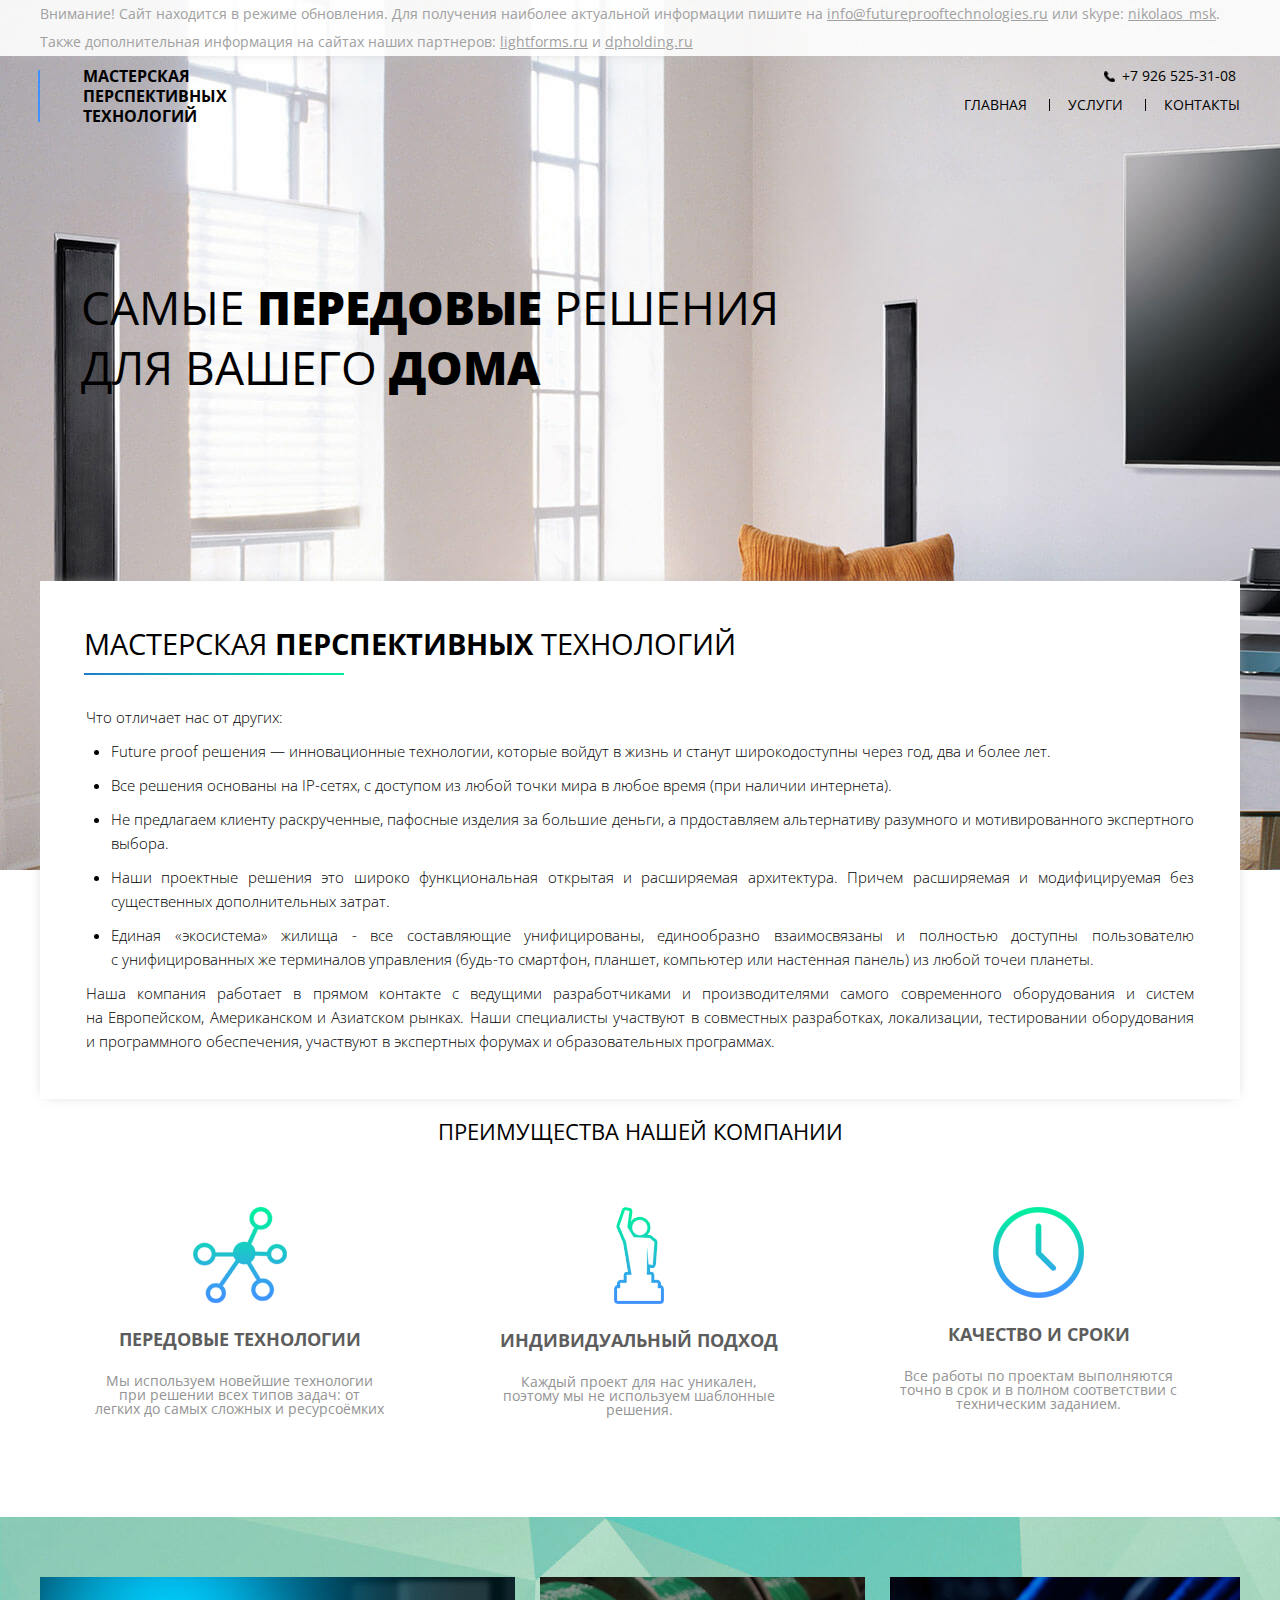
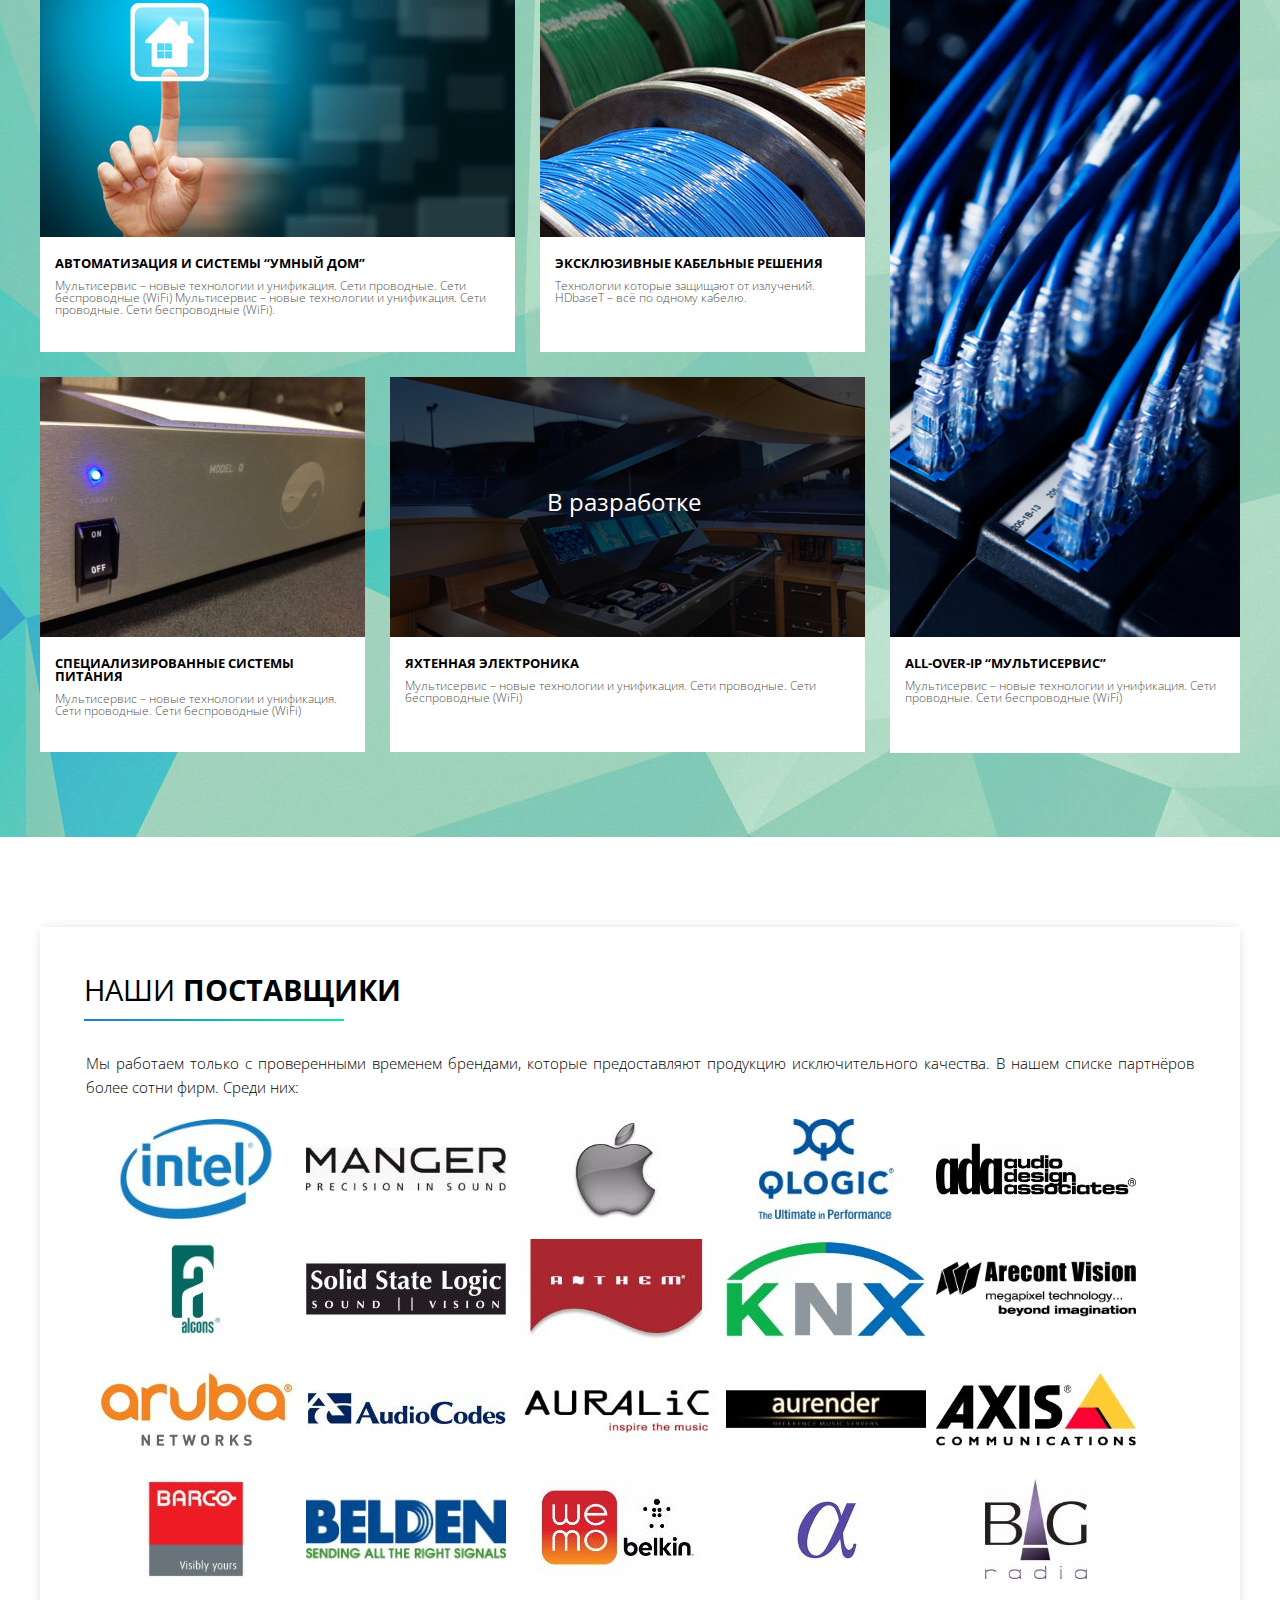
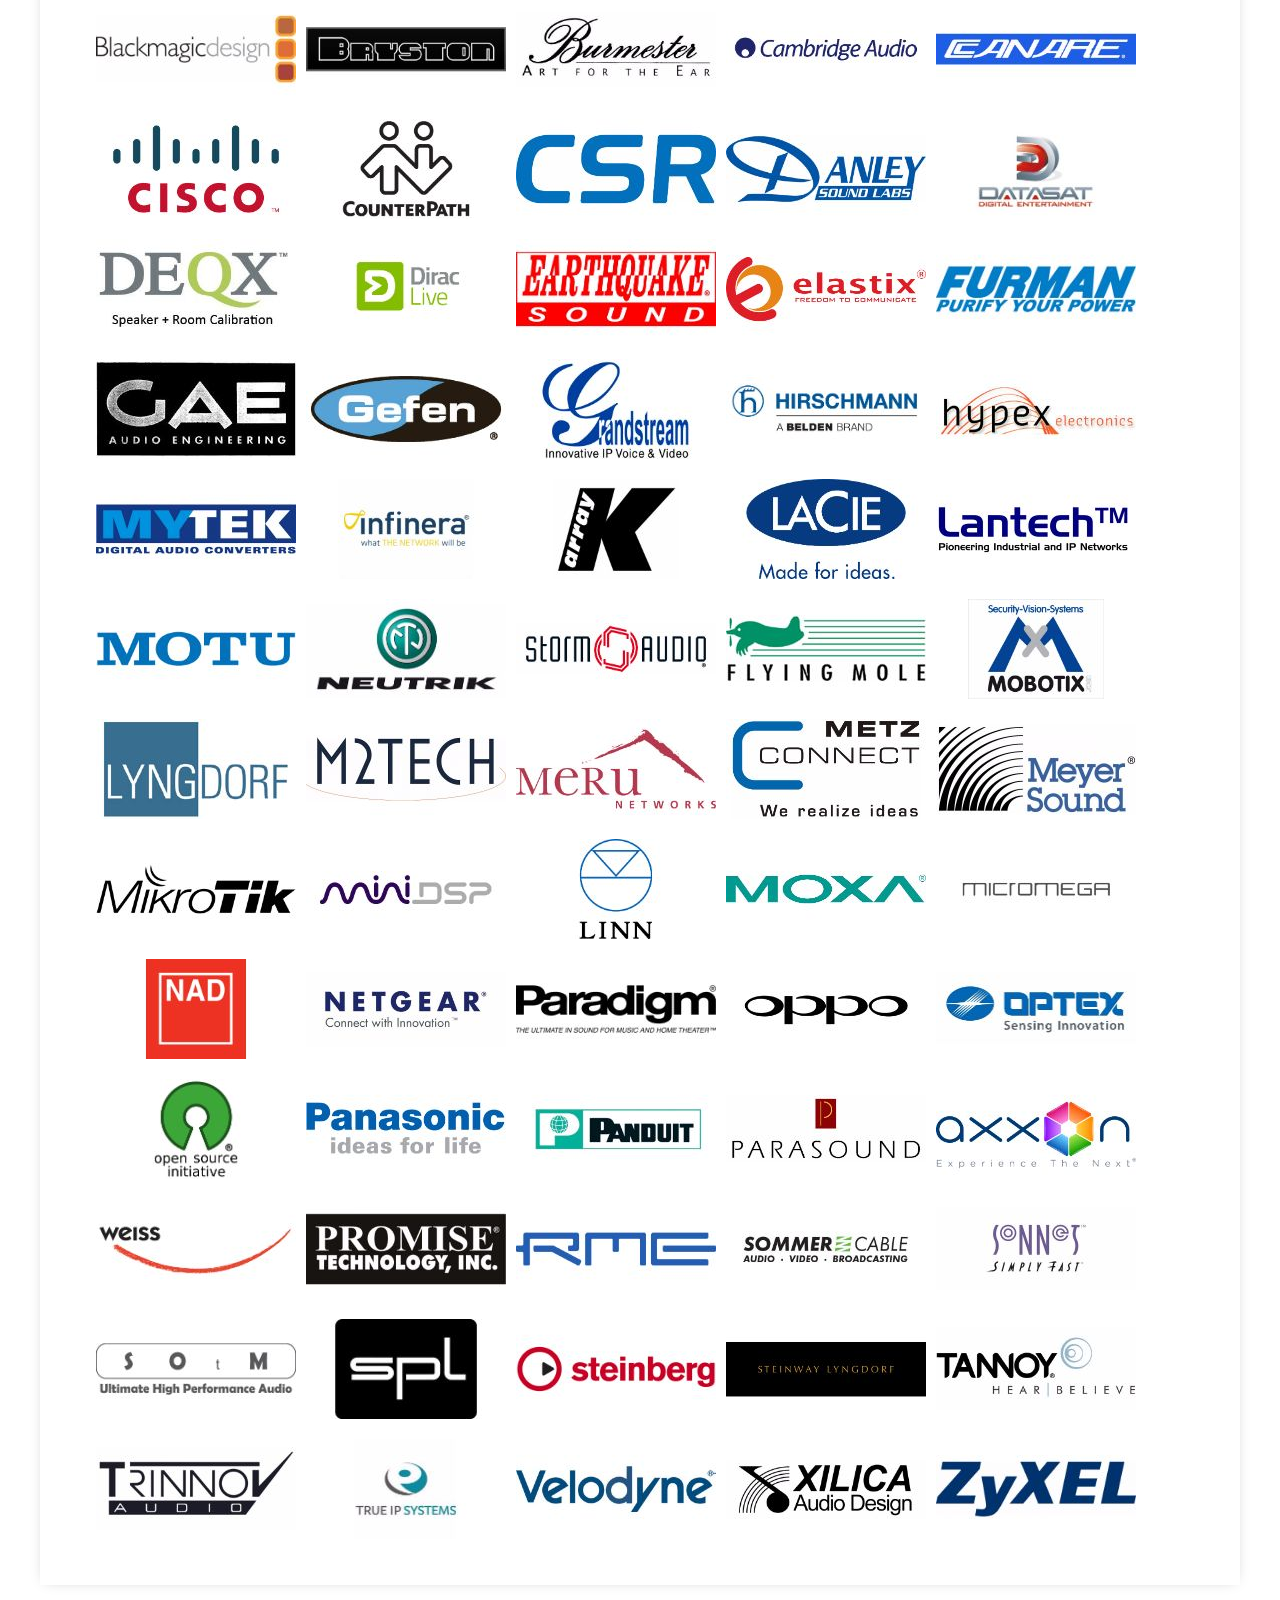
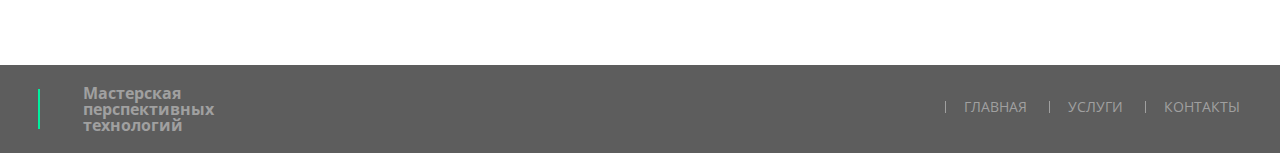
<file: index.html>
<!DOCTYPE html>
<html lang="en">
<head>
	<meta charset="UTF-8">
	<title>Мастерская перспективных технологий</title>
	<link href='http://fonts.googleapis.com/css?family=Open+Sans:300italic,400italic,700italic,400,300,800,700&subset=latin,cyrillic' rel='stylesheet' type='text/css'>
	<link rel="stylesheet" href="style/reset.css">
	<!-- HTML5 shim and Respond.js for IE8 support of HTML5 elements and media queries -->
    <!-- WARNING: Respond.js doesn't work if you view the page via file:// -->
    <!--[if lt IE 9]>
      <script src="https://oss.maxcdn.com/html5shiv/3.7.2/html5shiv.min.js"></script>
      <script src="https://oss.maxcdn.com/respond/1.4.2/respond.min.js"></script>
    <![endif]-->
    <script type="text/javascript" src="script/jquery-1.11.2.min.js"></script>
	<link href="style/style.css" rel="stylesheet">
</head>
<body>
	<header>
				<div class="wrapper-outer warning-outer">
			<div class="wrapper-inner warning-inner">Внимание! Сайт находится в режиме обновления. Для получения наиболее актуальной информации пишите на <a target="_blank" href="mailto:info@futureprooftechnologies.ru">info@futureprooftechnologies.ru</a> или skype: <a target="_blank" href="skype:nikolaos_msk?chat">nikolaos_msk</a>.<br>Также дополнительная информация на сайтах наших партнеров:
			<a target="_blank" href="http://lightforms.ru/">lightforms.ru</a> и
			<a target="_blank" href="http://www.dpholding.ru/">dpholding.ru</a> </div>
		</div>
		<div class="wrapper-outer">
			<div class="wrapper-inner">
				<div class="logo-menu clearfix">
					<div class="left-col">
						<div class="logo">Мастерская<br>перспективных<br>технологий</div>
					</div>
					<div class="right-col">
						<div class="phone-number">+7 926 525-31-08</div>
						<nav class="header-menu">
							<ul>
								<li><a href="./index.html">Главная</a></li>
							<!--<li><a href="./about.html">О нас</a></li>-->
								<li><a href="./services.html">Услуги</a></li>
								<li><a href="./contacts.html">Контакты</a></li>
							</ul>
						</nav>
					</div>
				</div>
				<div class="motto">
					<p>Самые <span>передовые</span> решения<br> для вашего<span> дома</span></p>
				</div>
				<div class="info-block">
					<h1 class='info-block-title'>Мастерская<span> перспективных</span> технологий</h1>
					<p>Что отличает нас от&nbsp;других:</p>
					<ul>
						<li>Future proof решения&nbsp;&mdash; инновационные технологии, которые войдут в&nbsp;жизнь и&nbsp;станут широкодоступны через год, два и&nbsp;более лет.</li> 
						<li>Все решения основаны на&nbsp;IP-сетях, с&nbsp;доступом из&nbsp;любой точки мира в&nbsp;любое время (при наличии интернета).</li>
						<li>Не&nbsp;предлагаем клиенту раскрученные, пафосные изделия за&nbsp;большие деньги, а&nbsp;прдоставляем альтернативу разумного и&nbsp;мотивированного экспертного выбора.</li>
						<li>Наши проектные решения это широко функциональная открытая и&nbsp;расширяемая архитектура. Причем расширяемая и&nbsp;модифицируемая без существенных дополнительных затрат.</li>
						<li>Единая &laquo;экосистема&raquo; жилища - все составляющие унифицированы, единообразно взаимосвязаны и&nbsp;полностью доступны пользователю с&nbsp;унифицированных&nbsp;же терминалов управления (будь-то смартфон, планшет, компьютер или настенная панель) из&nbsp;любой точеи планеты.</li>
					</ul>
					<p>Наша компания работает в&nbsp;прямом контакте с&nbsp;ведущими разработчиками и&nbsp;производителями самого современного оборудования и&nbsp;систем на&nbsp;Европейском, Американском и&nbsp;Азиатском рынках. Наши специалисты участвуют в&nbsp;совместных разработках, локализации, тестировании оборудования и&nbsp;программного обеспечения, участвуют в&nbsp;экспертных форумах и&nbsp;образовательных программах.</p>
				</div>
			</div>
		</div>	
	</header>
	<main>
		<div class="wrapper-outer-advantages">
			<div class="wrapper-inner clearfix">
				<div class="advantages">
					<h2 class='advantages-title'>Преимущества нашей компании</h2>
					<div class="advantages-list">
						<div class="advantages-item">
							<div class="image">
								<img src="image/future.png" alt="Передовые технологии">
							</div>	
								<h3 class='advantages-item-title'>Передовые технологии</h3>
								<p class="advantages-text">Мы используем новейшие технологии при решении всех типов задач: от легких до самых сложных и ресурсоёмких</p>
						</div>
						<div class="advantages-item">
							<div class="image">
								<img src="image/approach.png" alt="Индивидуальный подход">
							</div>
								<h3 class='advantages-item-title'>Индивидуальный подход</h3>
								<p class="advantages-text">Каждый проект для нас уникален, поэтому мы не используем шаблонные решения.</p>
						</div>
						<div class="advantages-item">
							<div class="image">
								<img src="image/quality.png" alt="Качество и сроки">
							</div>	
								<h3 class='advantages-item-title'>Качество и сроки</h3>
								<p class="advantages-text">Все работы по проектам выполняются точно в срок и в полном соответствии с техническим заданием.</p>
						</div>
					</div>	
				</div>
			</div>
		</div>	
		<div class="wrapper-outer-services">
			<div class="wrapper-inner">
				<div class="services-list clearfix">
					<div class="left-col">
						<div class="top-row clearfix">
							<a href="services.html#smart_home" class="services-item smart-house">
								<img src="image/smart-home.jpg" alt="">
								<div class="description">
									<h3 class="title">Автоматизация и системы “Умный дом”</h3>
									<p class="description-text">Мультисервис – новые технологии и унификация. Сети проводные. Сети беспроводные (WiFi)  Мультисервис – новые технологии и унификация. Сети проводные. Сети беспроводные (WiFi).</p>
								</div>
							</a>
							<a href="services.html#cabling" class="services-item cables">
								<img src="image/cables.jpg" alt="">
								<div class="description">
									<h3 class="title">Эксклюзивные кабельные решения</h3>
									<p class="description-text">Технологии которые защищают от излучений. HDbaseT – всё по одному кабелю.</p>
								</div>
							</a>
						</div>
						<div class="bottom-row clearfix">
							<a href="services.html#power_supply_systems" class="services-item power">
								<img src="image/power.jpg" alt="">
								<div class="description">
									<h3 class="title">Специализированные системы питания</h3>
									<p class="description-text">Мультисервис – новые технологии и унификация. Сети проводные. Сети беспроводные (WiFi)</p>
								</div>
							</a>
							<a href="#" class="services-item yachts">
								<img src="image/yachts.jpg" alt="">
								<div class='in_dev'>В разработке</div>
								<div class="description">
									<h3 class="title">Яхтенная электроника</h3>
									<p class="description-text">Мультисервис – новые технологии и унификация. Сети проводные. Сети беспроводные (WiFi)</p>
								</div>
							</a>
						</div>
					</div>
					<div class="right-col">
						<div href="" class="services-item all-over-ip">
								<img src="image/all_over_ip.jpg" alt="" width="350" height="780">
								<ul class="all-over-ip-menu">
									<li><a href="services.html#networks">Проводные и беспроводные сети</a></li>
									<li><a href="services.html#inner_network_services">Сервисы внутренней сети</a></li>
									<li><a href="services.html#media-servers">Файловые и медиа-серверы</a></li>
									<li><a href="services.html#multiroom">Системы мультирум</a></li>
									<li><a href="services.html#home_theater">Домашний кинотеатр</a></li>
									<li><a href="services.html#unified_controls">Унифицированное управление</a></li>
									<li><a href="services.html#video_doorphone">IP Видео-домофон</a></li>
									<li><a href="services.html#skud">СКУД</a></li>
									<li><a href="services.html#perimeter_security">Охрана периметра</a></li>
									<li><a href="services.html#cctv">Видеонаблюдение</a></li>
									<li><a href="services.html#fire_security">Пожарная охрана</a></li>
									<li><a href="services.html#tv">Спутниковое и эфирное ТВ</a></li>
								</ul>
							<div class="description">
								<h3 class="title">All-over-IP  “Мультисервис”</h3>
								<p class="description-text">Мультисервис – новые технологии и унификация. Сети проводные. Сети беспроводные (WiFi)  </p>
							</div>
						</div>
					</div>	
				</div>
			</div>
		</div>	
		<div class="wrapper-outer-suppliers">
				<div class="wrapper-inner">
					<div class="info-block">
						<h1 class='info-block-title'>Наши <span>поставщики</span></h1>
						<p>Мы работаем только с проверенными временем брендами, которые предоставляют продукцию исключительного качества. В нашем списке партнёров более сотни фирм. Среди них:</p>
						<ul class="suppliers-list">
							<li><img src="image/suppliers/supplier_img_01.jpg" alt=""></li>
							<li><img src="image/suppliers/supplier_img_02.jpg" alt=""></li>
							<li><img src="image/suppliers/supplier_img_09.jpg" alt=""></li>
							<li><img src="image/suppliers/supplier_img_04.jpg" alt=""></li>
							<li><img src="image/suppliers/supplier_img_05.jpg" alt=""></li>
							<li><img src="image/suppliers/supplier_img_06.jpg" alt=""></li>
							<li><img src="image/suppliers/supplier_img_07.jpg" alt=""></li>
							<li><img src="image/suppliers/supplier_img_08.jpg" alt=""></li>
							<li><img src="image/suppliers/supplier_img_03.jpg" alt=""></li>
							<li><img src="image/suppliers/supplier_img_10.jpg" alt=""></li>		
							<li><img src="image/suppliers/supplier_img_11.jpg" alt=""></li>
							<li><img src="image/suppliers/supplier_img_12.jpg" alt=""></li>
							<li><img src="image/suppliers/supplier_img_13.jpg" alt=""></li>
							<li><img src="image/suppliers/supplier_img_14.jpg" alt=""></li>
							<li><img src="image/suppliers/supplier_img_15.jpg" alt=""></li>
							<li><img src="image/suppliers/supplier_img_16.jpg" alt=""></li>
							<li><img src="image/suppliers/supplier_img_17.jpg" alt=""></li>
							<li><img src="image/suppliers/supplier_img_18.jpg" alt=""></li>
							<li><img src="image/suppliers/supplier_img_19.jpg" alt=""></li>
							<li><img src="image/suppliers/supplier_img_20.jpg" alt=""></li>
							<li><img src="image/suppliers/supplier_img_21.jpg" alt=""></li>
							<li><img src="image/suppliers/supplier_img_22.jpg" alt=""></li>
							<li><img src="image/suppliers/supplier_img_23.jpg" alt=""></li>
							<li><img src="image/suppliers/supplier_img_24.jpg" alt=""></li>
							<li><img src="image/suppliers/supplier_img_25.jpg" alt=""></li>
							<li><img src="image/suppliers/supplier_img_26.jpg" alt=""></li>
							<li><img src="image/suppliers/supplier_img_27.jpg" alt=""></li>
							<li><img src="image/suppliers/supplier_img_28.jpg" alt=""></li>
							<li><img src="image/suppliers/supplier_img_29.jpg" alt=""></li>
							<li><img src="image/suppliers/supplier_img_30.jpg" alt=""></li>		
							<li><img src="image/suppliers/supplier_img_31.jpg" alt=""></li>
							<li><img src="image/suppliers/supplier_img_32.jpg" alt=""></li>
							<li><img src="image/suppliers/supplier_img_33.jpg" alt=""></li>
							<li><img src="image/suppliers/supplier_img_34.jpg" alt=""></li>
							<li><img src="image/suppliers/supplier_img_35.jpg" alt=""></li>
							<li><img src="image/suppliers/supplier_img_36.jpg" alt=""></li>
							<li><img src="image/suppliers/supplier_img_37.jpg" alt=""></li>
							<li><img src="image/suppliers/supplier_img_38.jpg" alt=""></li>
							<li><img src="image/suppliers/supplier_img_39.jpg" alt=""></li>
							<li><img src="image/suppliers/supplier_img_40.jpg" alt=""></li>	
							<li><img src="image/suppliers/supplier_img_60.jpg" alt=""></li>
							<li><img src="image/suppliers/supplier_img_42.jpg" alt=""></li>
							<li><img src="image/suppliers/supplier_img_43.jpg" alt=""></li>
							<li><img src="image/suppliers/supplier_img_44.jpg" alt=""></li>
							<li><img src="image/suppliers/supplier_img_45.jpg" alt=""></li>
							<li><img src="image/suppliers/supplier_img_58.jpg" alt=""></li>
							<li><img src="image/suppliers/supplier_img_47.jpg" alt=""></li>
							<li><img src="image/suppliers/supplier_img_48.jpg" alt=""></li>
							<li><img src="image/suppliers/supplier_img_49.jpg" alt=""></li>
							<li><img src="image/suppliers/supplier_img_50.jpg" alt=""></li>	
							<li><img src="image/suppliers/supplier_img_51.jpg" alt=""></li>
							<li><img src="image/suppliers/supplier_img_52.jpg" alt=""></li>
							<li><img src="image/suppliers/supplier_img_53.jpg" alt=""></li>
							<li><img src="image/suppliers/supplier_img_54.jpg" alt=""></li>
							<li><img src="image/suppliers/supplier_img_55.jpg" alt=""></li>
							<li><img src="image/suppliers/supplier_img_56.jpg" alt=""></li>
							<li><img src="image/suppliers/supplier_img_57.jpg" alt=""></li>
							<li><img src="image/suppliers/supplier_img_46.jpg" alt=""></li>
							<li><img src="image/suppliers/supplier_img_59.jpg" alt=""></li>
							<li><img src="image/suppliers/supplier_img_41.jpg" alt=""></li>	
							<li><img src="image/suppliers/supplier_img_61.jpg" alt=""></li>
							<li><img src="image/suppliers/supplier_img_62.jpg" alt=""></li>
							<li><img src="image/suppliers/supplier_img_63.jpg" alt=""></li>
							<li><img src="image/suppliers/supplier_img_64.jpg" alt=""></li>
							<li><img src="image/suppliers/supplier_img_65.jpg" alt=""></li>
							<li><img src="image/suppliers/supplier_img_66.jpg" alt=""></li>
							<li><img src="image/suppliers/supplier_img_67.jpg" alt=""></li>
							<li><img src="image/suppliers/supplier_img_68.jpg" alt=""></li>
							<li><img src="image/suppliers/supplier_img_69.jpg" alt=""></li>
							<li><img src="image/suppliers/supplier_img_70.jpg" alt=""></li>	
							<li><img src="image/suppliers/supplier_img_71.jpg" alt=""></li>
							<li><img src="image/suppliers/supplier_img_72.jpg" alt=""></li>
							<li><img src="image/suppliers/supplier_img_73.jpg" alt=""></li>
							<li><img src="image/suppliers/supplier_img_74.jpg" alt=""></li>
							<li><img src="image/suppliers/supplier_img_75.jpg" alt=""></li>
							<li><img src="image/suppliers/supplier_img_76.jpg" alt=""></li>
							<li><img src="image/suppliers/supplier_img_77.jpg" alt=""></li>
							<li><img src="image/suppliers/supplier_img_78.jpg" alt=""></li>
							<li><img src="image/suppliers/supplier_img_79.jpg" alt=""></li>
							<li><img src="image/suppliers/supplier_img_80.jpg" alt=""></li>	
							<li><img src="image/suppliers/supplier_img_81.jpg" alt=""></li>
							<li><img src="image/suppliers/supplier_img_82.jpg" alt=""></li>
							<li><img src="image/suppliers/supplier_img_83.jpg" alt=""></li>
							<li><img src="image/suppliers/supplier_img_84.jpg" alt=""></li>
							<li><img src="image/suppliers/supplier_img_85.jpg" alt=""></li>					
						</ul>
					</div>
				</div>	
			</div>	
	</main>
	<footer>
		<div class="wrapper-outer-footer">
			<div class="wrapper-inner">
					<div class="logo-menu-footer clearfix">
						<div class="left-col">
							<div class="logo">Мастерская<br>перспективных<br>технологий</div>
						</div>
						<div class="right-col">
							<nav class="footer-menu">
								<ul>
									<li><a href="./index.html">Главная</a></li>
								<!--<li><a href="./about.html">О нас</a></li>-->
									<li><a href="./services.html">Услуги</a></li>
									<li><a href="./contacts.html">Контакты</a></li>
								</ul>
							</nav>
						</div>
				</div>
			</div>
		</div>	
	</footer>
	<script>
	$('.all-over-ip').hover(
		function(){
			$('.all-over-ip-menu').animate({
				left: 0
			},500)
		},
		function(){
			$('.all-over-ip-menu').animate({
				left: 351
			},500)
		}	
	)
	</script>
</body>
</html>
</file>
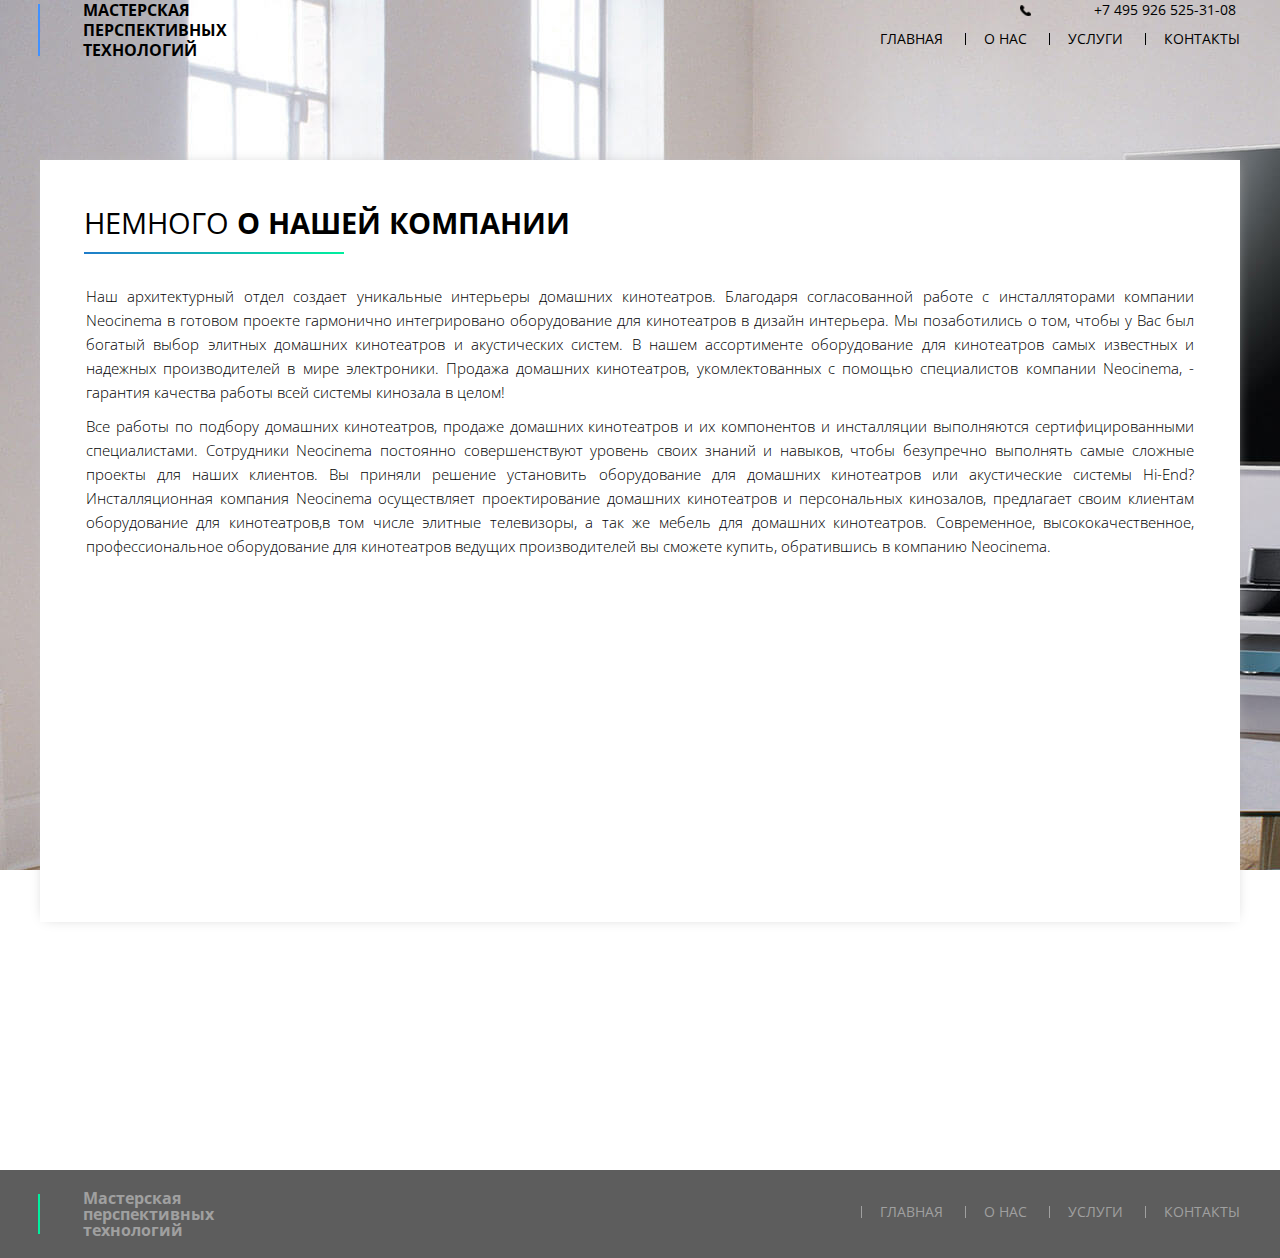
<file: about.html>
<!DOCTYPE html>
<html lang="en">
<head>
	<meta charset="UTF-8">
	<title>Мастерская перспективных технологий</title>
	<link href='http://fonts.googleapis.com/css?family=Open+Sans:300italic,400italic,700italic,400,300,800,700&subset=latin,cyrillic' rel='stylesheet' type='text/css'>
	<link rel="stylesheet" href="style/reset.css">
	<link href="style/style.css" rel="stylesheet">
</head>
<body>
	<header>
		<div class="wrapper-outer">
			<div class="wrapper-inner">
				<div class="logo-menu clearfix">
					<div class="left-col">
						<div class="logo">Мастерская<br>перспективных<br>технологий</div>
					</div>
					<div class="right-col">
						<div class="phone-number">+7 495 926 525-31-08</div>
						<nav class="header-menu">
							<ul>
								<li><a href="./index.html">Главная</a></li>
								<li><a href="./about.html">О нас</a></li>
								<li><a href="./services.html">Услуги</a></li>
								<li><a href="./contacts.html">Контакты</a></li>
							</ul>
						</nav>
					</div>
				</div>
				<div class="wrapper-about-us">
					<div class="info-block">
						<h1 class='info-block-title'>немного <span>о нашей компании</span></h1>
						<p>Наш архитектурный отдел создает уникальные интерьеры домашних кинотеатров. Благодаря согласованной работе с инсталляторами компании Neocinema в готовом проекте гармонично интегрировано оборудование для кинотеатров в дизайн интерьера. Мы позаботились о том, чтобы у Вас был богатый выбор элитных домашних кинотеатров и акустических систем. В нашем ассортименте оборудование для кинотеатров самых известных и надежных производителей в мире электроники. Продажа домашних кинотеатров, укомлектованных с помощью специалистов компании Neocinema, - гарантия качества работы всей системы кинозала в целом!</p>
						<p>Все работы по подбору домашних кинотеатров, продаже домашних кинотеатров и их компонентов и инсталляции выполняются сертифицированными специалистами. Сотрудники Neocinema постоянно совершенствуют уровень своих знаний и навыков, чтобы безупречно выполнять самые сложные проекты для наших клиентов. Вы приняли решение установить оборудование для домашних кинотеатров или акустические системы Hi-End? Инсталляционная компания Neocinema осуществляет проектирование домашних кинотеатров и персональных кинозалов, предлагает своим клиентам оборудование для кинотеатров,в том числе элитные телевизоры, а так же мебель для домашних кинотеатров. Современное, высококачественное, профессиональное оборудование для кинотеатров ведущих производителей вы сможете купить, обратившись в компанию Neocinema.</p>
					</div>	
				</div>	
			</div>
		</div>	
	</header>
	<main>
		<div class="wrapper-outer-advantages">
			<div class="bkg-top"></div>
			<div class="bkg">
				<div class="wrapper-inner"></div>
			</div>	
			<div class="bkg-bottom"></div>
		</div>
	</main>
	
	<footer>
		<div class="wrapper-outer-footer">
			<div class="wrapper-inner">
					<div class="logo-menu-footer clearfix">
						<div class="left-col">
							<div class="logo">Мастерская<br>перспективных<br>технологий</div>
						</div>
						<div class="right-col">
							<nav class="footer-menu">
								<ul>
									<li><a href="./index.html">Главная</a></li>
									<li><a href="./about.html">О нас</a></li>
									<li><a href="./services.html">Услуги</a></li>
									<li><a href="./contacts.html">Контакты</a></li>
								</ul>
							</nav>
						</div>
				</div>
			</div>
		</div>	
	</footer>


	<!-- HTML5 shim and Respond.js for IE8 support of HTML5 elements and media queries -->
    <!-- WARNING: Respond.js doesn't work if you view the page via file:// -->
    <!--[if lt IE 9]>
      <script src="https://oss.maxcdn.com/html5shiv/3.7.2/html5shiv.min.js"></script>
      <script src="https://oss.maxcdn.com/respond/1.4.2/respond.min.js"></script>
    <![endif]-->
    <script src="script/jquery-1.11.2.min.js"></script>
    <script src="script/jquery.placeholder.min.js"></script>
    <script src="script/maskedinput.js"></script>
    <script src="http://api-maps.yandex.ru/2.1/?lang=ru_RU" type="text/javascript"></script>

	<script>
	$(function() {$('input, textarea').placeholder();});

    ymaps.ready(init);
        var myMap, 
            myPlacemark;

    function init(){     
        myMap = new ymaps.Map("map", {
            center: [55.76, 37.64],
            zoom: 13,
            controls: []
        });
    }

    //Валидация телефонов и маска
jQuery(function($){
   $('input[name="phonenumber"]').mask("+7 (999) 999-9999");
});
	</script>
</body>
</html>
</file>
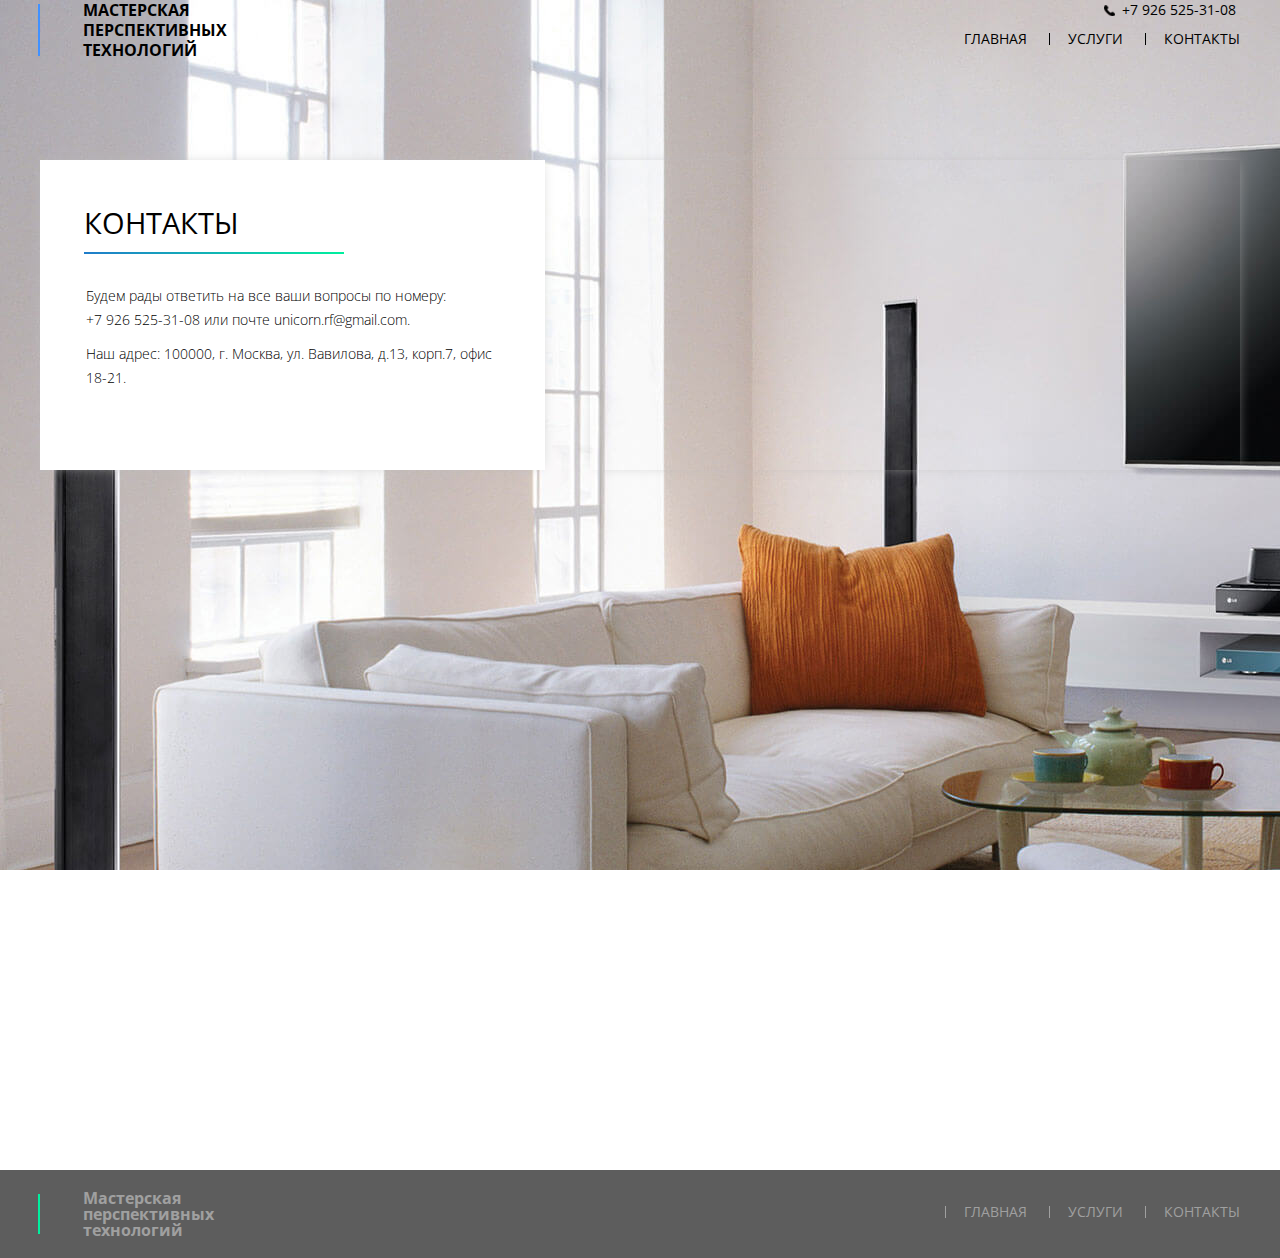
<file: contacts.html>
<!DOCTYPE html>
<html lang="en">
<head>
	<meta charset="UTF-8">
	<title>Мастерская перспективных технологий</title>
	<link href='http://fonts.googleapis.com/css?family=Open+Sans:300italic,400italic,700italic,400,300,800,700&subset=latin,cyrillic' rel='stylesheet' type='text/css'>
	<link rel="stylesheet" href="style/reset.css">
	<link href="style/style.css" rel="stylesheet">
</head>
<body>
	<header>
		<div class="wrapper-outer">
			<div class="wrapper-inner">
				<div class="logo-menu clearfix">
					<div class="left-col">
						<div class="logo">Мастерская<br>перспективных<br>технологий</div>
					</div>
					<div class="right-col">
						<div class="phone-number">+7 926 525-31-08</div>
						<nav class="header-menu">
							<ul>
								<li><a href="./index.html">Главная</a></li>
							<!--<li><a href="./about.html">О нас</a></li>-->
								<li><a href="./services.html">Услуги</a></li>
								<li><a href="./contacts.html">Контакты</a></li>
							</ul>
						</nav>
					</div>
				</div>
				<div class="contacts-map clearfix">
					<div class="left-col">
						<div class="info-block">
							<h1 class='info-block-title'>Контакты</h1>
							<p>Будем рады ответить на все ваши вопросы по номеру:<br> +7 926 525-31-08 или почте <a href="mailto:unicorn.rf@gmail.com">unicorn.rf@gmail.com</a>.</p>
							<p>Наш адрес: 100000, г. Москва, ул. Вавилова, д.13, корп.7, офис 18-21.</p>
						</div>
					</div>
					<div class="right-col">
						<div id="map"></div>
					</div>
				</div>
				<!--<div class="contacts-form-container">
					<div class="info-block">
						<h1 class='info-block-title'><span>Написать</span> нам</h1>
						<form action="post" class='contacts-form clearfix'>
							<div class="left-col">
								<input type="text" id='name' name='name' placeholder='Ваше имя:'>
								<input type="text" id='phonenumber' name='phonenumber' placeholder='Телефон:'>
							</div>
							<div class="right-col">
								<textarea name="contacts-messsage" id="contacts-messsage" cols="30" rows="10" placeholder='Сообщение:'></textarea>
							</div>
							<div class="clear-submit">
								<input type="button" value='Очистить' class='clearbtn'>
								<input type="submit" value='Отправить' class='submitbtn'>
							</div>	
						</form>
					</div>
				</div>	-->
			</div>
		</div>	
	</header>
	<main>
		<div class="wrapper-outer-advantages">
			<div class="bkg-top"></div>
			<div class="bkg">
				<div class="wrapper-inner"></div>
			</div>	
			<div class="bkg-bottom"></div>
		</div>
	</main>
	
	<footer>
		<div class="wrapper-outer-footer">
			<div class="wrapper-inner">
					<div class="logo-menu-footer clearfix">
						<div class="left-col">
							<div class="logo">Мастерская<br>перспективных<br>технологий</div>
						</div>
						<div class="right-col">
							<nav class="footer-menu">
								<ul>
									<li><a href="./index.html">Главная</a></li>
								<!--<li><a href="./about.html">О нас</a></li>-->
									<li><a href="./services.html">Услуги</a></li>
									<li><a href="./contacts.html">Контакты</a></li>
								</ul>
							</nav>
						</div>
				</div>
			</div>
		</div>	
	</footer>


	<!-- HTML5 shim and Respond.js for IE8 support of HTML5 elements and media queries -->
    <!-- WARNING: Respond.js doesn't work if you view the page via file:// -->
    <!--[if lt IE 9]>
      <script src="https://oss.maxcdn.com/html5shiv/3.7.2/html5shiv.min.js"></script>
      <script src="https://oss.maxcdn.com/respond/1.4.2/respond.min.js"></script>
    <![endif]-->
    <script src="script/jquery-1.11.2.min.js"></script>
    <script src="script/jquery.placeholder.min.js"></script>
    <script src="script/maskedinput.js"></script>
    <script src="http://api-maps.yandex.ru/2.1/?lang=ru_RU" type="text/javascript"></script>

	<script>
	$(function() {$('input, textarea').placeholder();});

    ymaps.ready(init);
        var myMap, 
            myPlacemark;

    function init(){     
        myMap = new ymaps.Map("map", {
            center: [55.703292, 37.584272],
            zoom: 13,
            controls: []
        });
    myPlacemark = new ymaps.Placemark([55.703292, 37.584272], { content: 'Наш офис', balloonContent: 'Наш офис' });   
     myMap.geoObjects.add(myPlacemark);
    }

    //Валидация телефонов и маска
jQuery(function($){
   $('input[name="phonenumber"]').mask("+7 (999) 999-9999");
});
	</script>
</body>
</html>
</file>
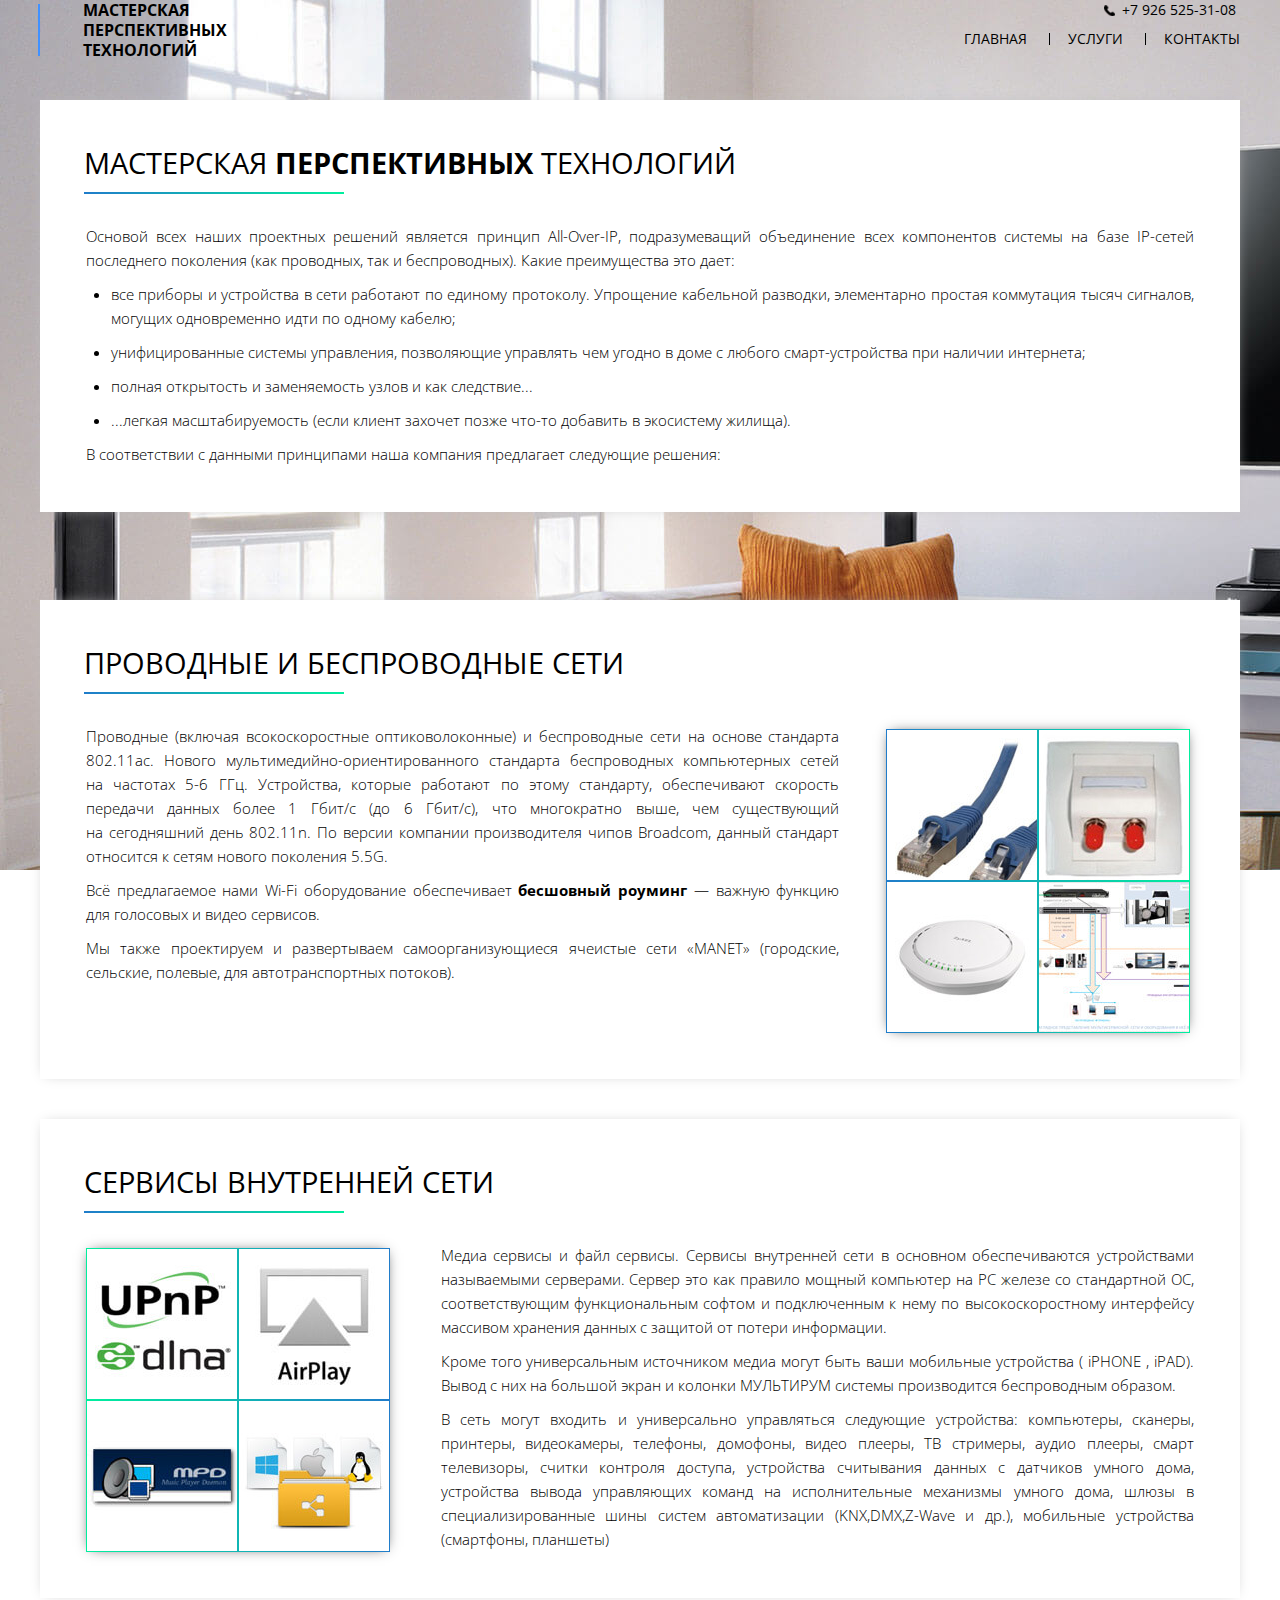
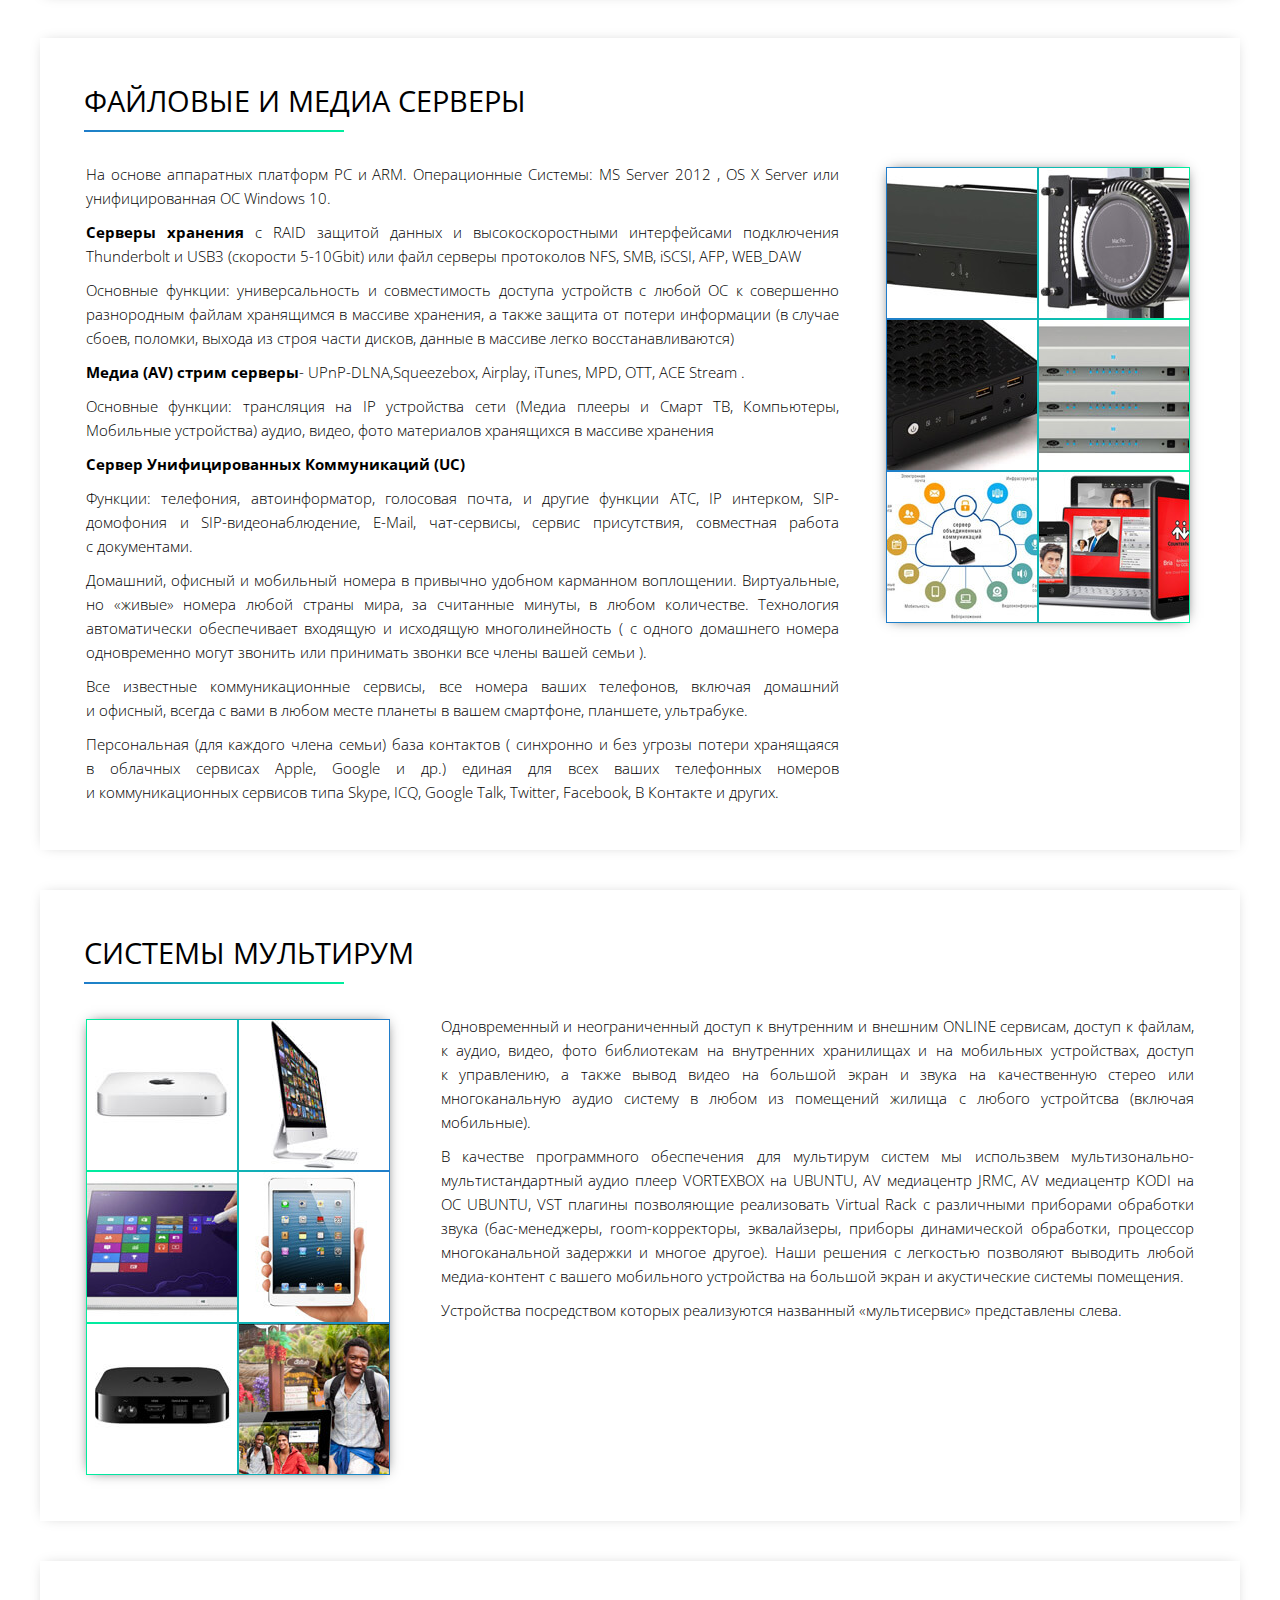
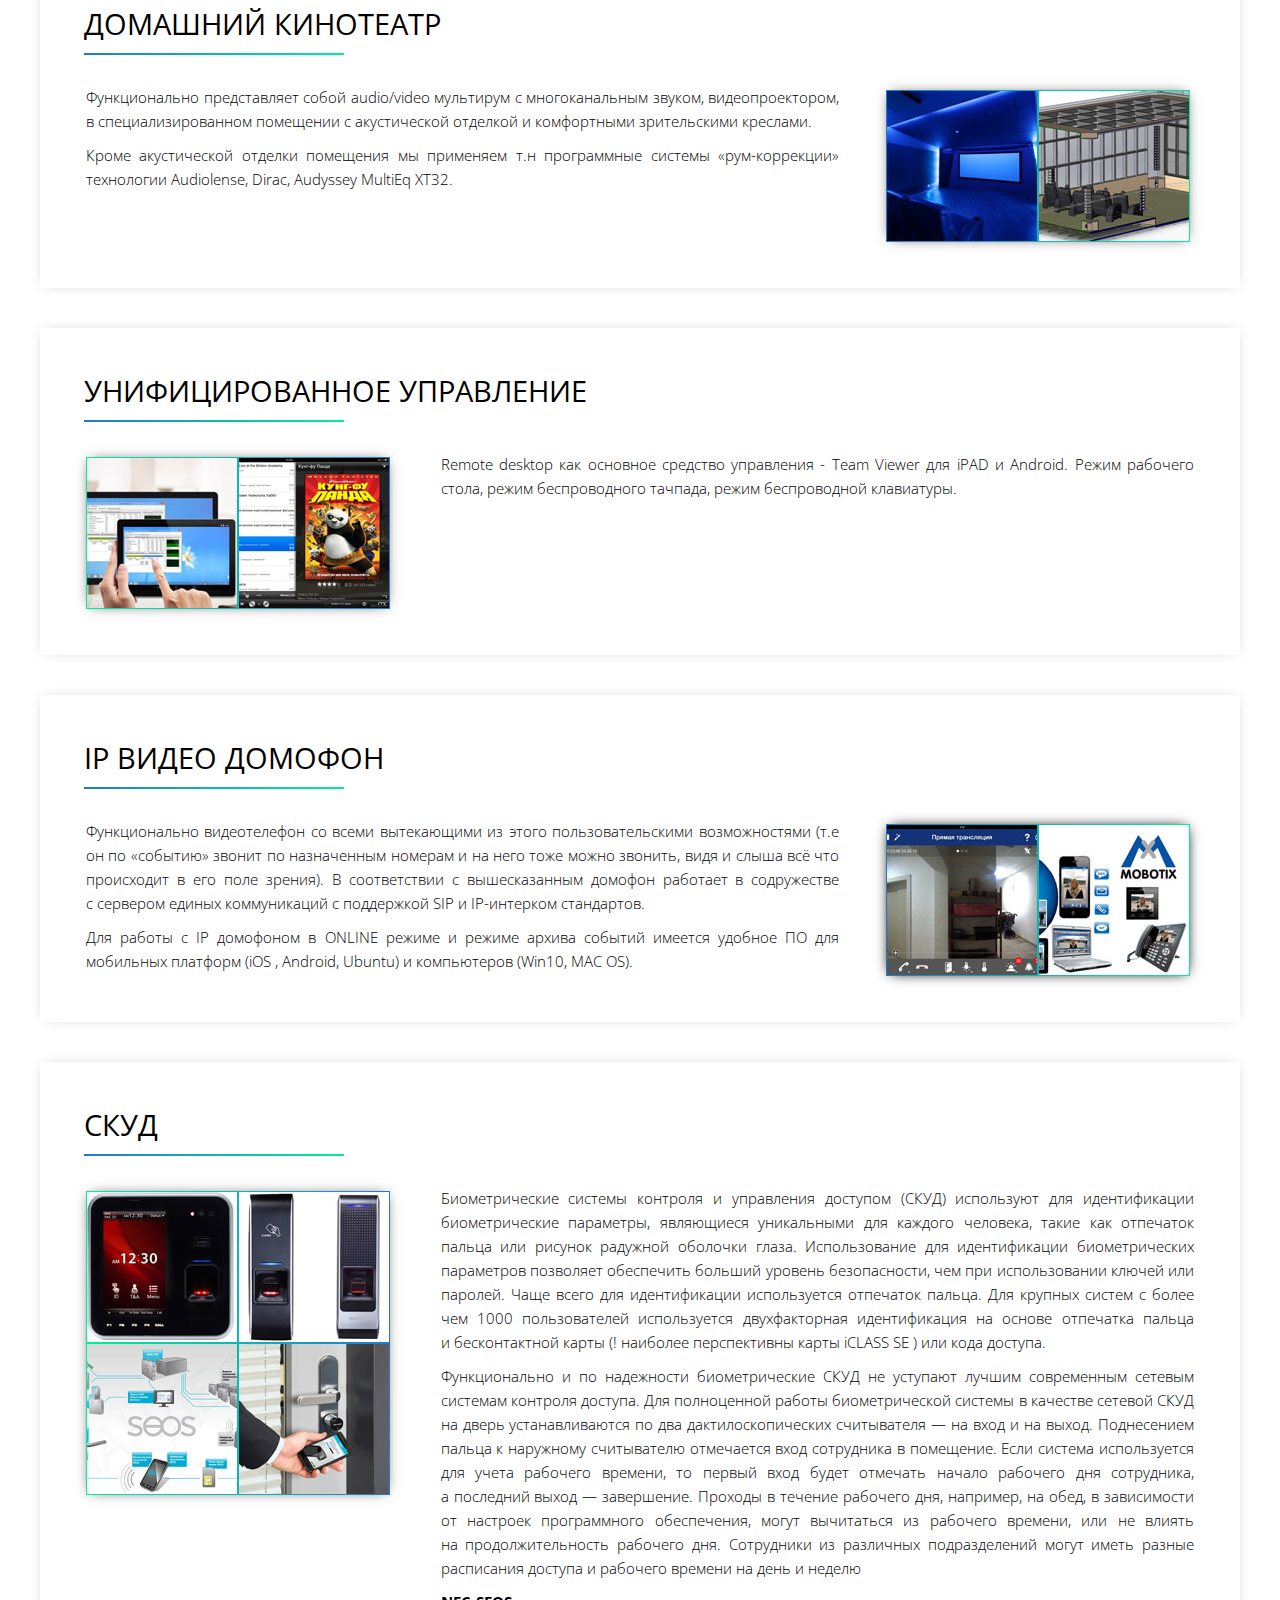
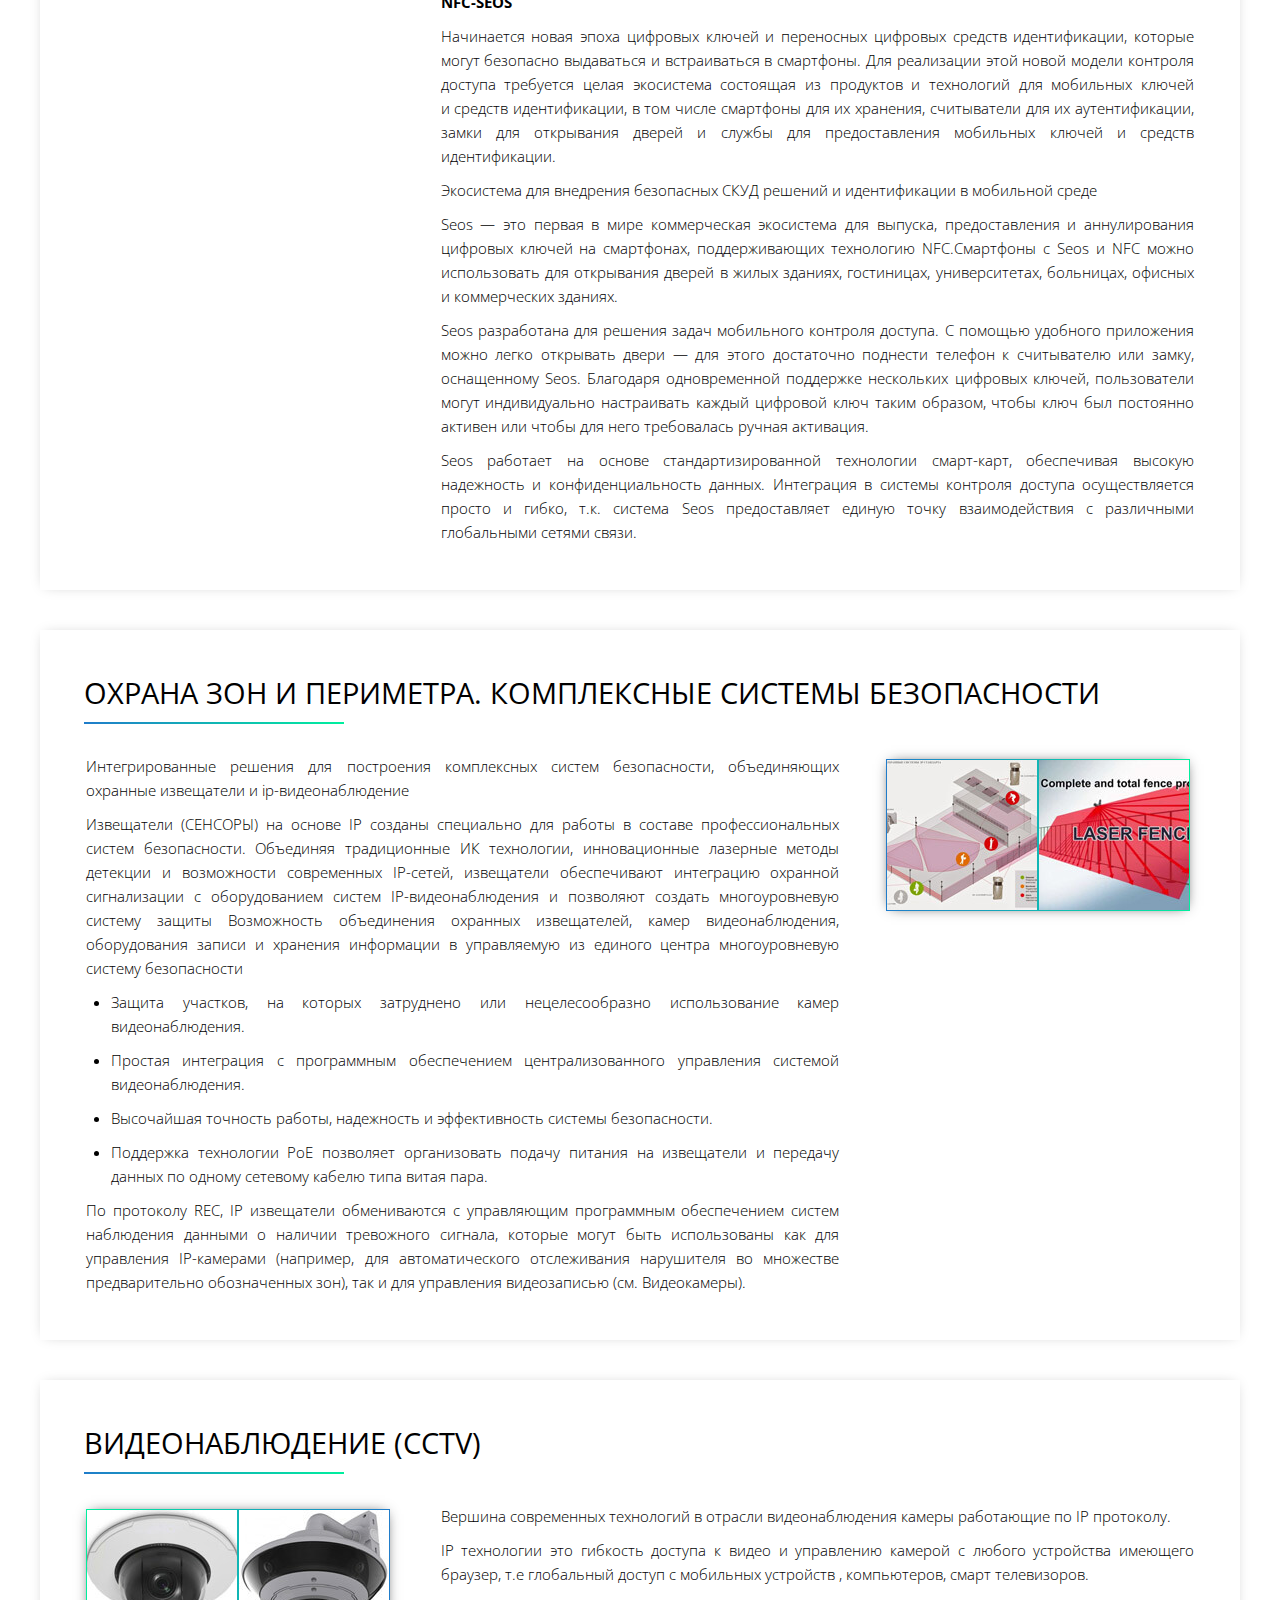
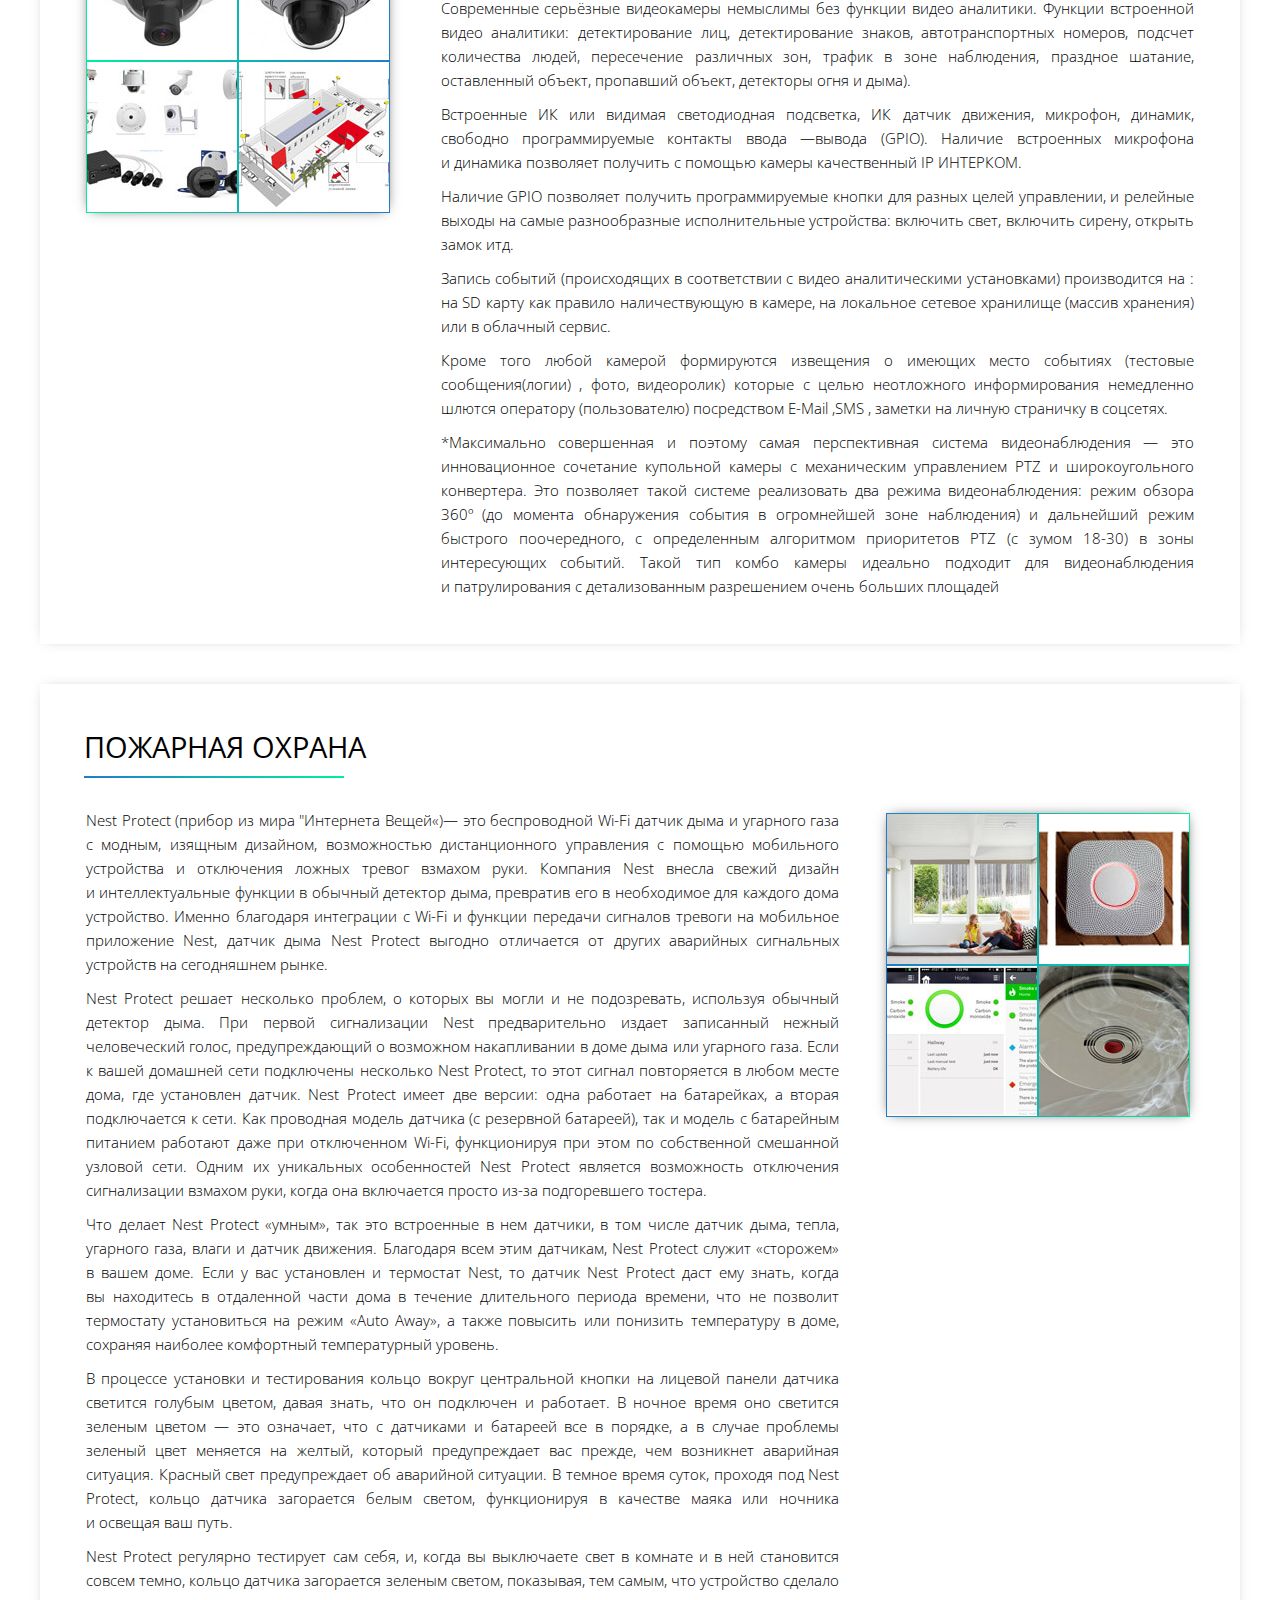
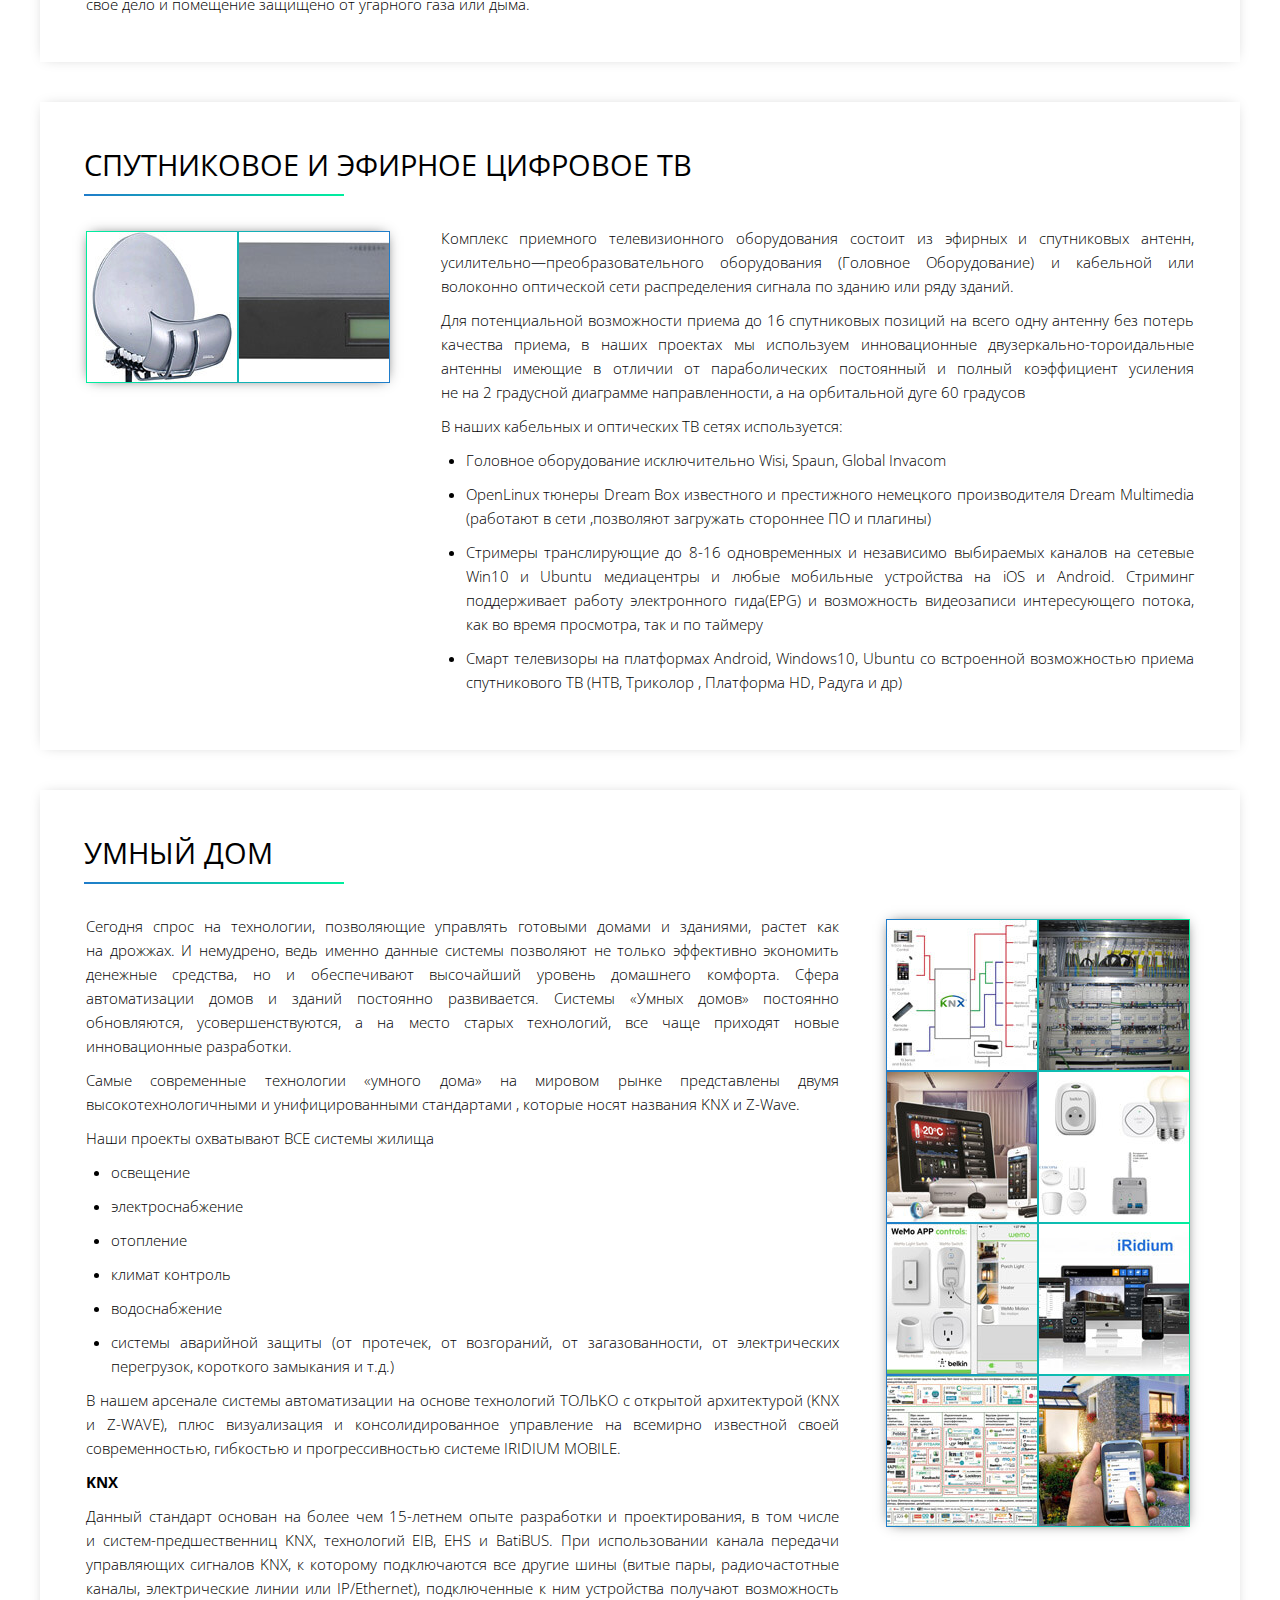
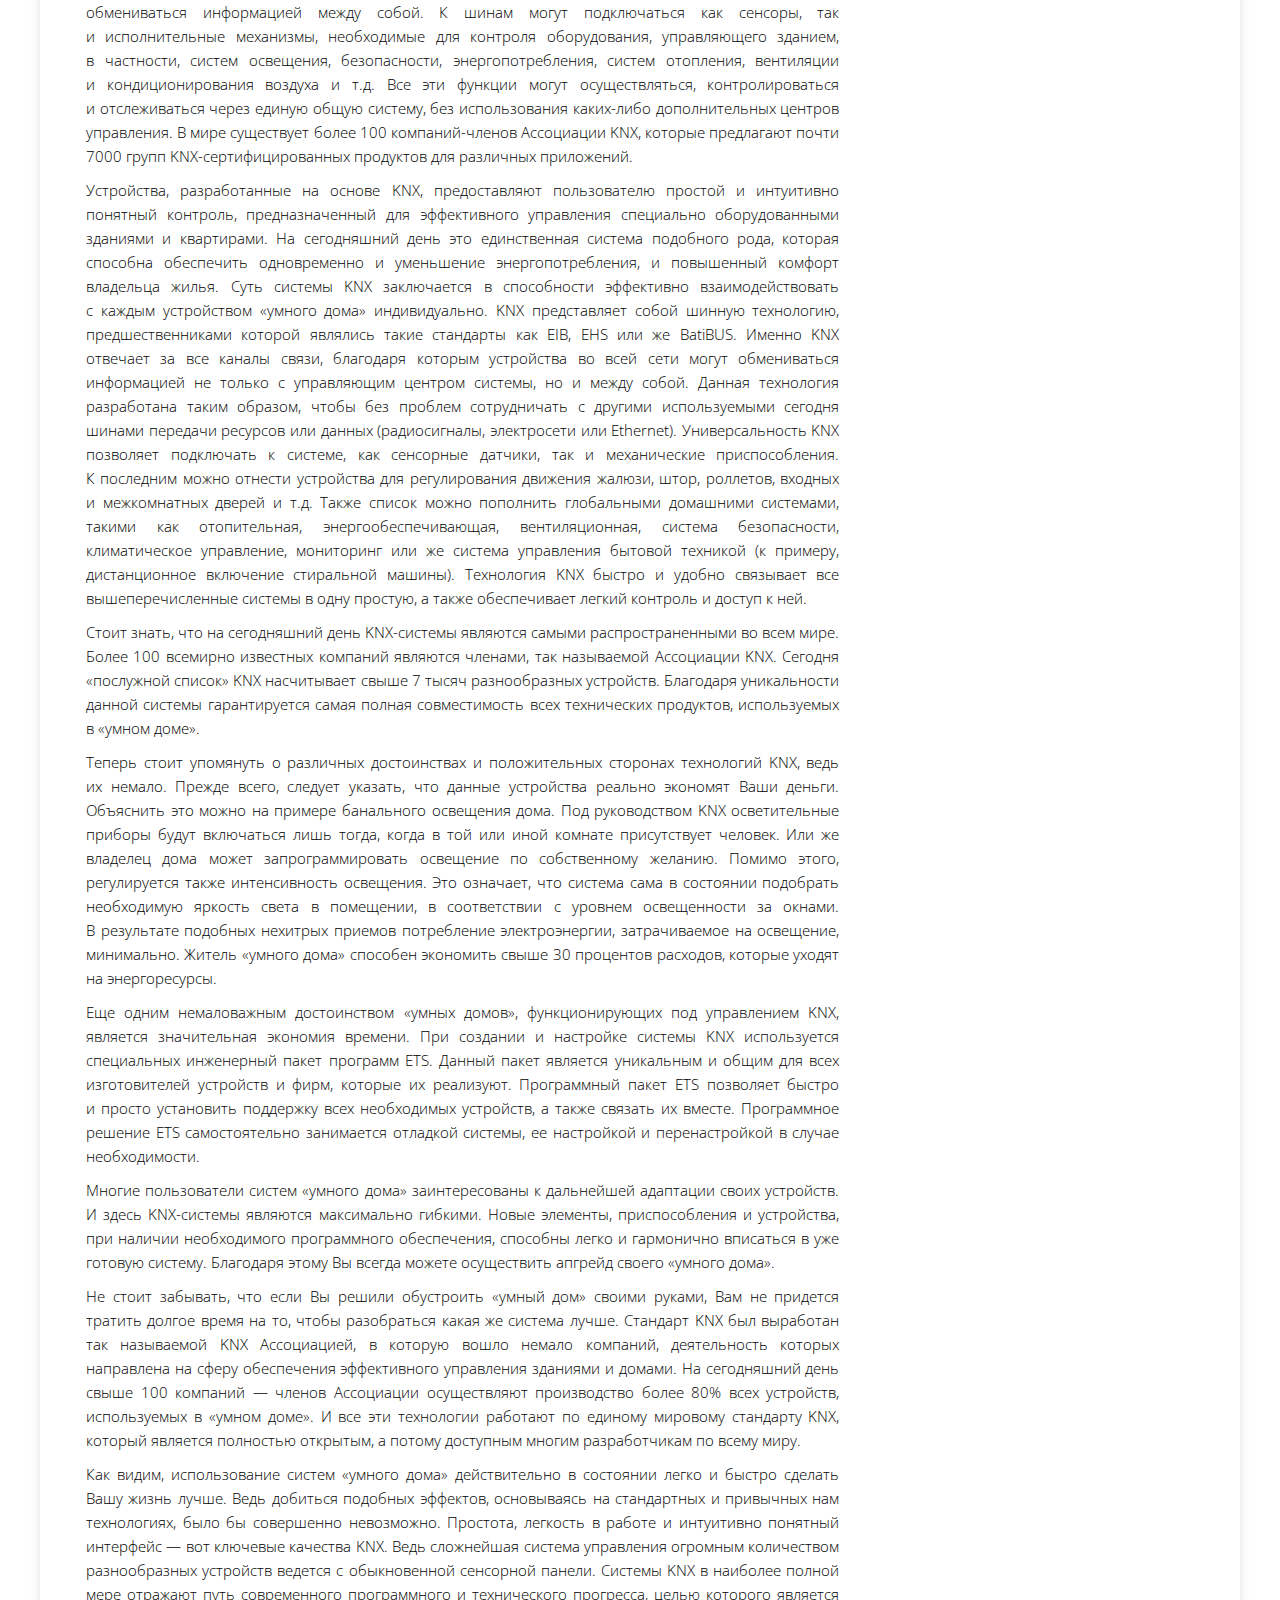
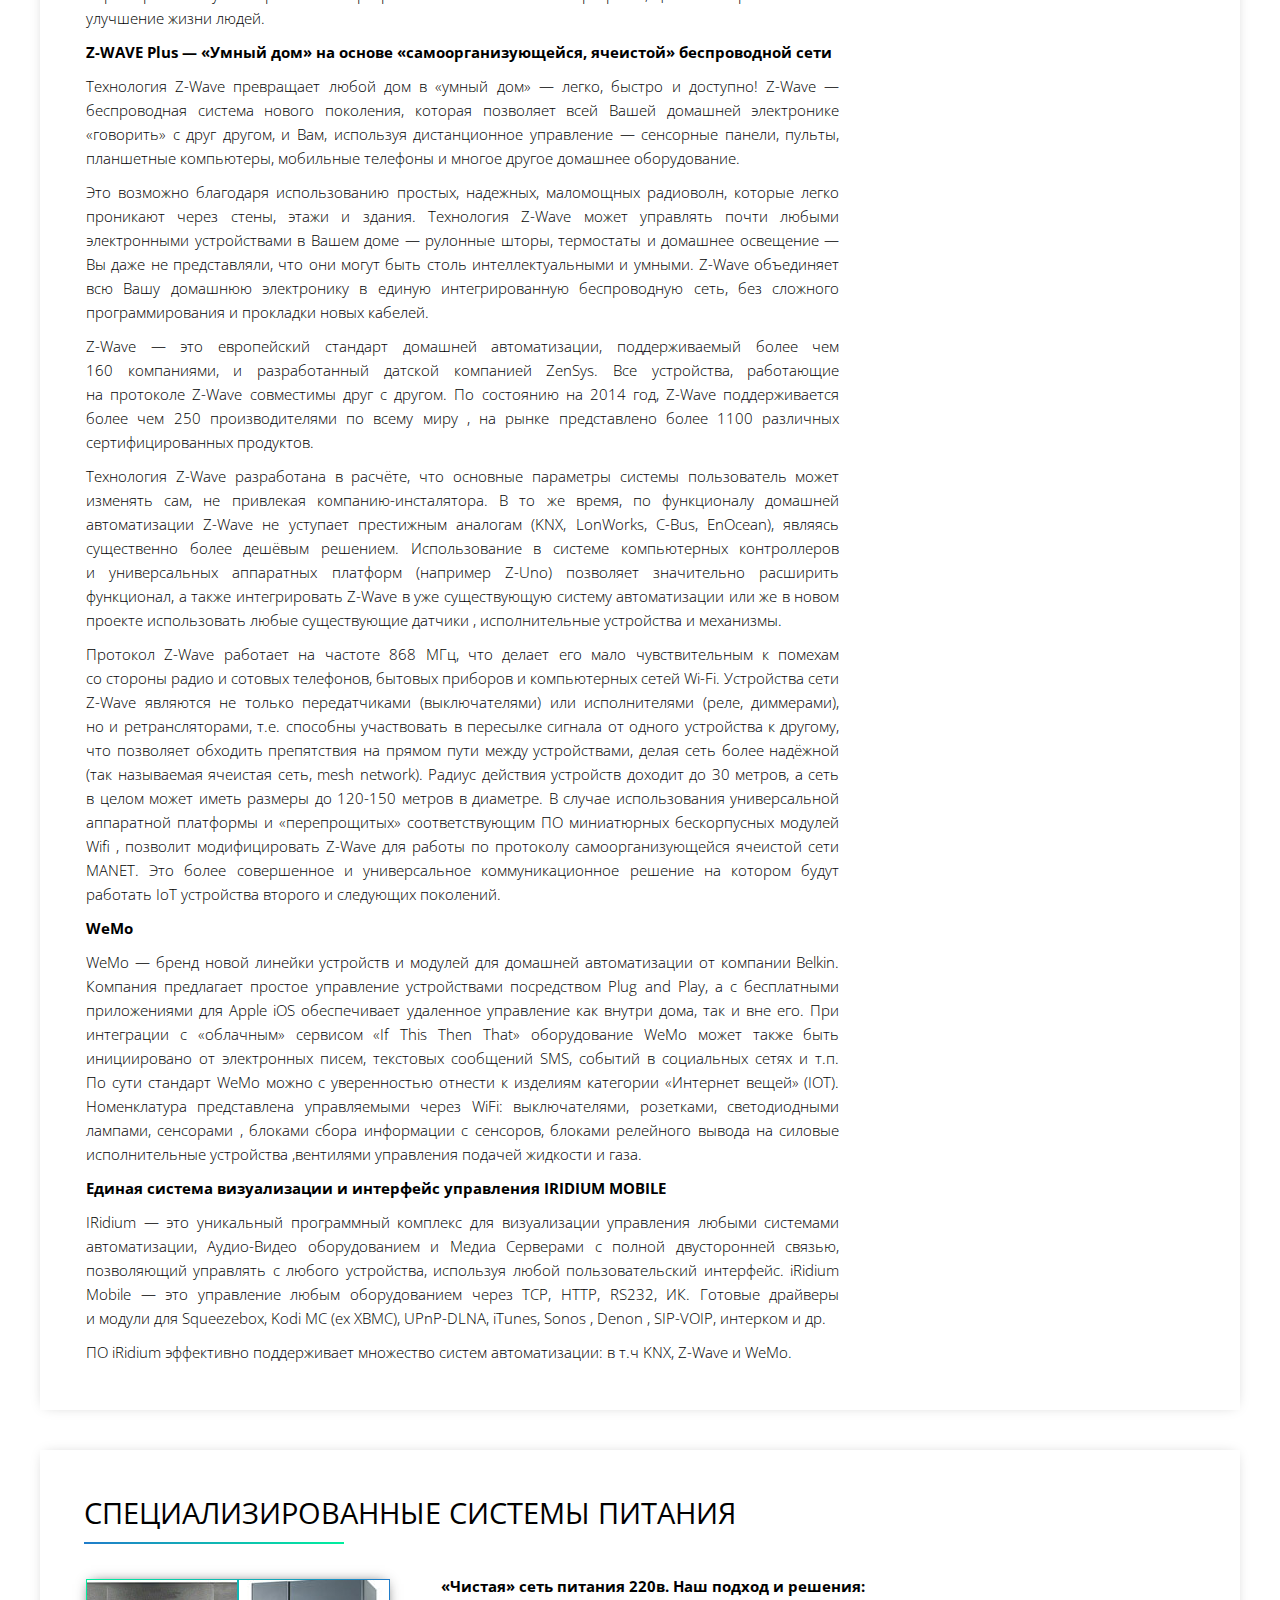
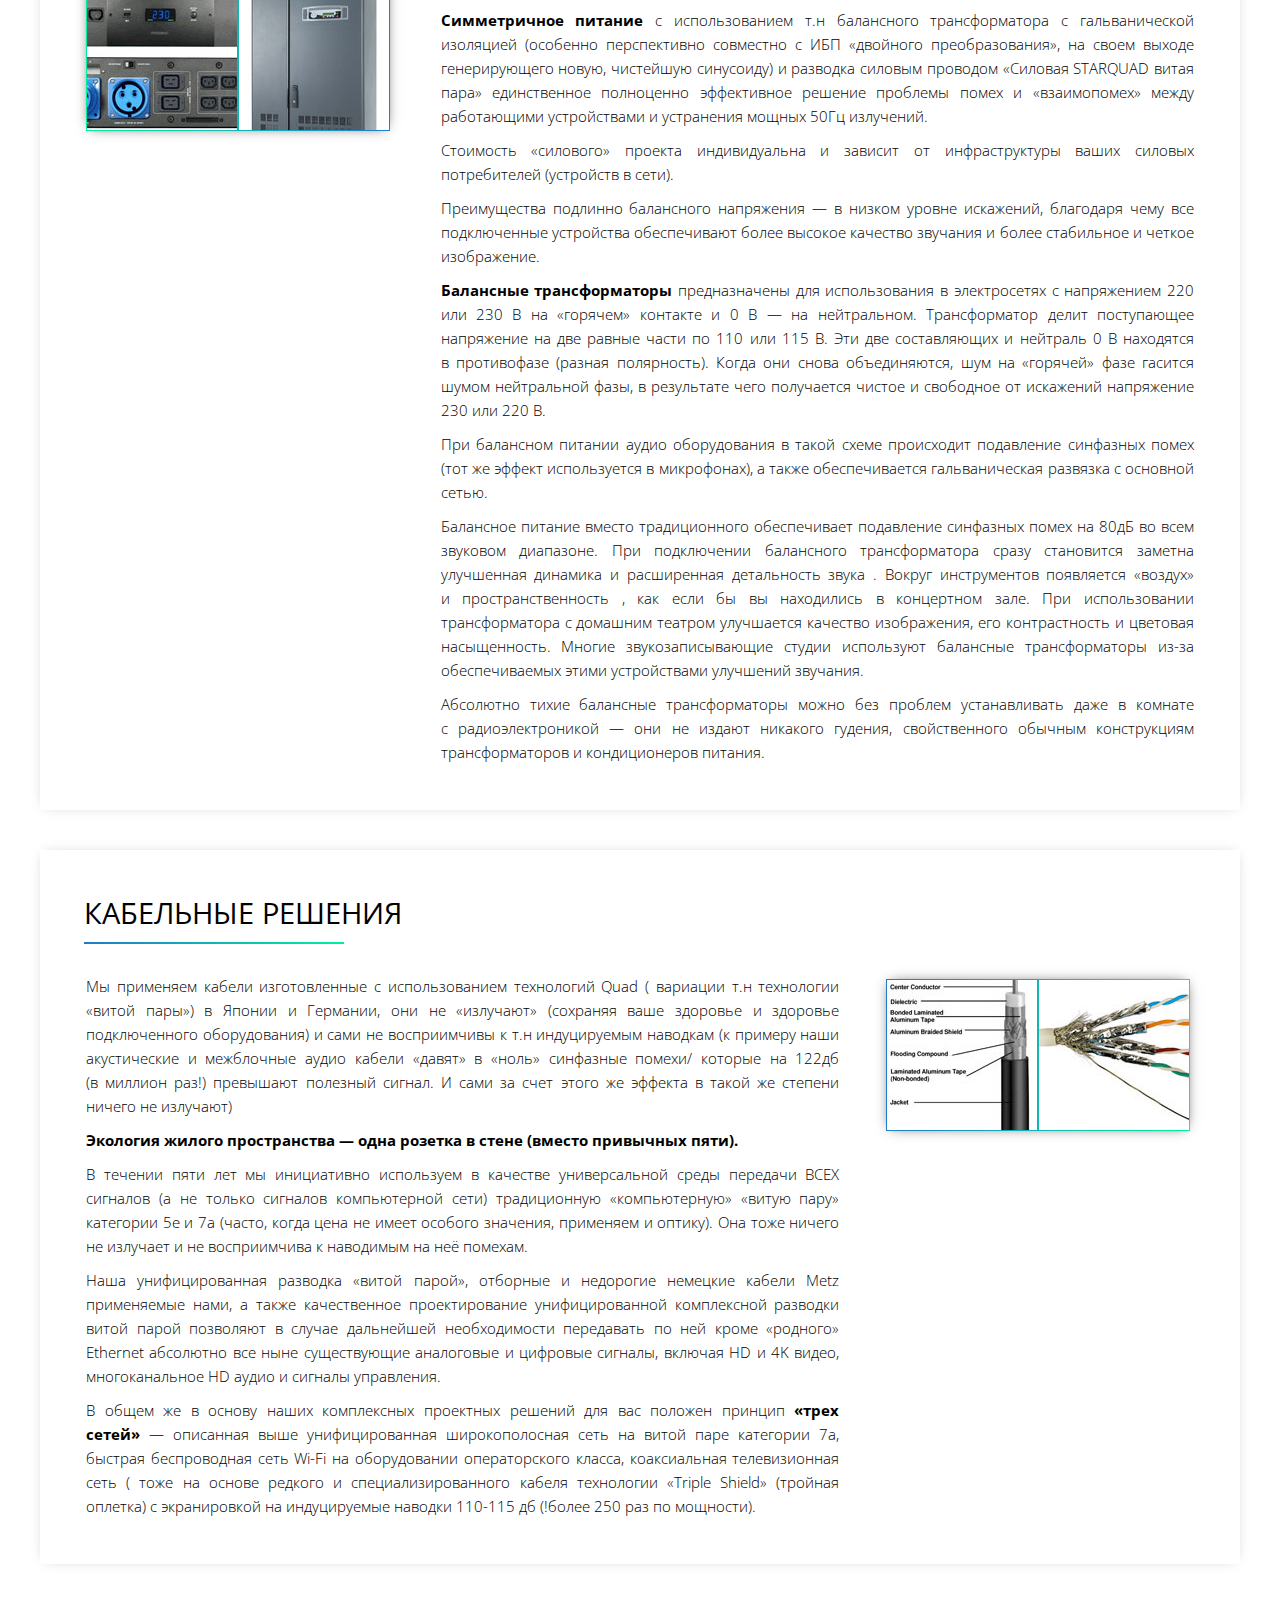
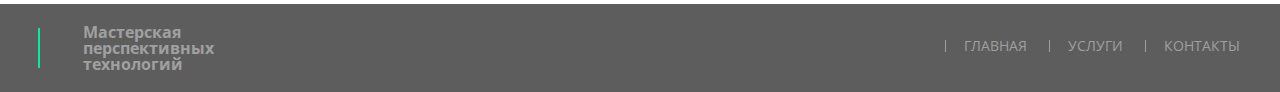
<file: services.html>
<!DOCTYPE html>
<html lang="en">
<head>
	<meta charset="UTF-8">
	<title>Мастерская перспективных технологий</title>
	<link href='http://fonts.googleapis.com/css?family=Open+Sans:300italic,400italic,700italic,400,300,800,700&subset=latin,cyrillic' rel='stylesheet' type='text/css'>
	<link rel="stylesheet" href="style/reset.css">
	<link href="style/style.css" rel="stylesheet">
 <script type="text/javascript" src="script/jquery-1.11.2.min.js"></script>
	<link rel="stylesheet" href="script/fancybox/jquery.fancybox.css?v=2.1.5" type="text/css" media="screen" />
	<script type="text/javascript" src="script/fancybox/jquery.fancybox.pack.js?v=2.1.5"></script>
</head>
<body>
	<header>
		<div class="wrapper-outer">
			<div class="wrapper-inner">
				<div class="logo-menu clearfix">
					<div class="left-col">
						<div class="logo">Мастерская<br>перспективных<br>технологий</div>
					</div>
					<div class="right-col">
						<div class="phone-number">+7 926 525-31-08</div>
						<nav class="header-menu">
							<ul>
								<li><a href="./index.html">Главная</a></li>
							<!--<li><a href="./about.html">О нас</a></li>-->
								<li><a href="./services.html">Услуги</a></li>
								<li><a href="./contacts.html">Контакты</a></li>
							</ul>
						</nav>
					</div>
				</div>
				<div class="wrapper-services-description">
					<div class="info-block">
							<h1 class='info-block-title'>Мастерская<span> перспективных</span> технологий</h1>
							<p>Основой всех наших проектных решений является принцип All-Over-IP, подразумеващий объединение всех компонентов системы на&nbsp;базе IP-сетей последнего поколения (как проводных, так и&nbsp;беспроводных). Какие преимущества это дает:</p>
							<p>
								<ul>
									<li>все приборы и&nbsp;устройства в&nbsp;сети работают по&nbsp;единому протоколу. Упрощение кабельной разводки, элементарно простая коммутация тысяч сигналов, могущих одновременно идти по&nbsp;одному кабелю;</li>
									<li>унифицированные системы управления, позволяющие управлять чем угодно в&nbsp;доме с&nbsp;любого смарт-устройства при наличии интернета;</li>
									<li>полная открытость и&nbsp;заменяемость узлов и&nbsp;как следствие...</li>
									<li>...легкая масштабируемость (если клиент захочет позже что-то добавить в&nbsp;экосистему жилища).</li>
								</ul>
							</p>	
							<p>В&nbsp;соответствии с&nbsp;данными принципами наша компания предлагает следующие решения:</p>
					</div>

				</div>	
			</div>
		</div>	
	</header>
	<main>
		<div class="wrapper-outer-services-description">
				<div class="wrapper-inner">
					<div class="wrapper-services-description">
						<div class="info-block info-block__text-left clearfix">
							<h1 class='info-block-title' id="networks">Проводные и беспроводные сети</span></h1>
							<div class="left-col">
								<p>Проводные (включая всокоскоростные оптиковолоконные) и&nbsp;беспроводные сети на&nbsp;основе стандарта 802.11ac. Нового мультимедийно-ориентированного стандарта беспроводных компьютерных сетей на&nbsp;частотах 5-6&nbsp;ГГц. Устройства, которые работают по&nbsp;этому стандарту, обеспечивают скорость передачи данных более 1&nbsp;Гбит/с (до&nbsp;6&nbsp;Гбит/с), что многократно выше, чем существующий на&nbsp;сегодняшний день 802.11n. По&nbsp;версии компании производителя чипов Broadcom, данный стандарт относится к&nbsp;сетям нового поколения 5.5G.</p>
								<p>Всё предлагаемое нами Wi-Fi оборудование обеспечивает <span style="font-weight:bold;">бесшовный роуминг</span>&nbsp;&mdash; важную функцию для голосовых и&nbsp;видео сервисов.</p>	
								<p>Мы&nbsp;также проектируем и&nbsp;развертываем самоорганизующиеся ячеистые сети &laquo;MANET&raquo; (городские, сельские, полевые, для автотранспортных потоков).</p>	
							</div>
							<div class="right-col">
								<div class="images-preview clearfix">
									<a href="image/services/1.jpg" class="info-block-picture-container fancybox" rel="networks">
										<img src="image/services/1_min.jpg" alt="Проводные и беспроводные сети" class="info-block-picture">
									</a>
									<a href="image/services/2.jpg" class="info-block-picture-container fancybox" rel="networks">
										<img src="image/services/2_min.jpg" alt="Проводные и беспроводные сети" class="info-block-picture">
									</a>
									<a href="image/services/3.jpg" class="info-block-picture-container fancybox" rel="networks">
										<img src="image/services/3_min.jpg" alt="Проводные и беспроводные сети" class="info-block-picture">
									</a>
									<a href="image/services/4.jpg" class="info-block-picture-container fancybox" rel="networks">
										<img src="image/services/4_min.jpg" alt="Проводные и беспроводные сети" class="info-block-picture">
									</a>
								</div>
								<!--<p class="learn-more">Дополнительная информация:</p>
								<ul class="links">
									<li><a href="">О сетях</a></li>
									<li><a href="">link2</a></li>
									<li><a href="">link3</a></li>
								</ul>-->
							</div>
					</div>	
					<div class="info-block info-block__text-right clearfix">
						<h1 class='info-block-title' id="inner_network_services">cервисы внутренней сети</span></h1>
						<div class="left-col">
							<div class="images-preview clearfix">
								<a href="image/services/52.jpg" class="info-block-picture-container fancybox" rel="internal-services">
									<img src="image/services/52_min.jpg" alt="Сервисы внутренней сети" class="info-block-picture">
								</a>
								<a href="image/services/53.jpg" class="info-block-picture-container fancybox" rel="internal-services">
									<img src="image/services/53_min.jpg" alt="Сервисы внутренней сети" class="info-block-picture">
								</a>
								<a href="image/services/54.jpg" class="info-block-picture-container fancybox" rel="internal-services">
									<img src="image/services/54_min.jpg" alt="Сервисы внутренней сети" class="info-block-picture">
								</a>
								<a href="image/services/55.jpg" class="info-block-picture-container fancybox" rel="internal-services">
									<img src="image/services/55_min.jpg" alt="Сервисы внутренней сети" class="info-block-picture">
								</a>
							</div>
							<!--<p class="learn-more">Дополнительная информация:</p>
							<ul class="links">
								<li><a href="">link1</a></li>
								<li><a href="">link2</a></li>
								<li><a href="">link3</a></li>
							</ul>-->
						</div>
							<div class="right-col">
							<p>Медиа сервисы и&nbsp;файл сервисы. Сервисы внутренней сети в&nbsp;основном обеспечиваются устройствами называемыми серверами. Сервер это как правило мощный компьютер на&nbsp;PC железе со&nbsp;стандартной&nbsp;ОС, соответствующим функциональным софтом и&nbsp;подключенным к&nbsp;нему по&nbsp;высокоскоростному интерфейсу массивом хранения данных с&nbsp;защитой от&nbsp;потери информации.</p>
							<p>Кроме того универсальным источником медиа могут быть ваши мобильные устройства ( iPHONE , iPAD). Вывод с&nbsp;них на&nbsp;большой экран и&nbsp;колонки МУЛЬТИРУМ системы производится беспроводным образом.</p>	
							<p>В сеть могут входить и универсально управляться следующие устройства: компьютеры, сканеры, принтеры, видеокамеры, телефоны, домофоны, видео плееры, ТВ стримеры, аудио плееры, смарт телевизоры, считки контроля доступа, устройства считывания данных с датчиков умного дома, устройства вывода управляющих команд на исполнительные механизмы умного дома, шлюзы в специализированные шины систем автоматизации (KNX,DMX,Z-Wave и др.), мобильные устройства (смартфоны, планшеты) </p>						
						</div>
					</div>
					<div class="info-block info-block__text-left clearfix">
							<h1 class='info-block-title' id="media-servers">Файловые и медиа серверы</span></h1>
							<div class="left-col">
								<p>На&nbsp;основе аппаратных платформ&nbsp;PC и&nbsp;ARM. Операционные Системы: MS&nbsp;Server 2012 , OS&nbsp;X&nbsp;Server или унифицированная ОС&nbsp;Windows&nbsp;10.</p>
								<p><span style="font-weight:bold;">Серверы хранения</span> с&nbsp;RAID защитой данных и&nbsp;высокоскоростными интерфейсами подключения Thunderbolt и&nbsp;USB3 (скорости 5-10Gbit) или файл серверы протоколов NFS, SMB, iSCSI, AFP, WEB_DAW</p>	
								<p>Основные функции: универсальность и&nbsp;совместимость доступа устройств с&nbsp;любой&nbsp;ОС к&nbsp;совершенно разнородным файлам хранящимся в&nbsp;массиве хранения, а&nbsp;также защита от&nbsp;потери информации (в&nbsp;случае сбоев, поломки, выхода из&nbsp;строя части дисков, данные в&nbsp;массиве легко восстанавливаются)</p>	
								<p><span style="font-weight:bold;">Медиа (AV) стрим серверы</span>- UPnP-DLNA,Squeezebox, Airplay, iTunes, MPD, OTT, ACE Stream .</p>	
								<p>Основные функции: трансляция на&nbsp;IP устройства сети (Медиа плееры и&nbsp;Смарт ТВ, Компьютеры, Мобильные устройства) аудио, видео, фото материалов хранящихся в&nbsp;массиве хранения</p>	
								<p><span style="font-weight:bold;">Сервер Унифицированных Коммуникаций (UC)</span></p>	
								<p>Функции: телефония, автоинформатор, голосовая почта, и&nbsp;другие функции АТС, IP&nbsp;интерком, SIP-домофония и&nbsp;SIP-видеонаблюдение, E-Mail, чат-сервисы, сервис присутствия, совместная работа с&nbsp;документами.</p>
								<p>Домашний, офисный и&nbsp;мобильный номера в&nbsp;привычно удобном карманном воплощении. Виртуальные, но&nbsp;&laquo;живые&raquo; номера любой страны мира, за&nbsp;считанные минуты, в&nbsp;любом количестве. Технология автоматически обеспечивает входящую и&nbsp;исходящую многолинейность ( с&nbsp;одного домашнего номера одновременно могут звонить или принимать звонки все члены вашей семьи ).</p>
								<p>Все известные коммуникационные сервисы, все номера ваших телефонов, включая домашний и&nbsp;офисный, всегда с&nbsp;вами в&nbsp;любом месте планеты в&nbsp;вашем смартфоне, планшете, ультрабуке.</p>		
								<p>Персональная (для каждого члена семьи) база контактов ( синхронно и&nbsp;без угрозы потери хранящаяся в&nbsp;облачных сервисах Apple, Google и&nbsp;др.) единая для всех ваших телефонных номеров и&nbsp;коммуникационных сервисов типа Skype, ICQ, Google Talk, Twitter, Facebook, В&nbsp;Контакте и&nbsp;других.</p>				
							</div>
							<div class="right-col">
								<div class="images-preview clearfix">
									<a href="image/services/5.jpg" class="info-block-picture-container fancybox" rel="media-servers">
										<img src="image/services/5_min.jpg" alt="Файловые и медиа серверы." class="info-block-picture">
									</a>
									<a href="image/services/6.jpg" class="info-block-picture-container fancybox" rel="media-servers">
										<img src="image/services/6_min.jpg" alt="Файловые и медиа серверы." class="info-block-picture">
									</a>
									<a href="image/services/7.jpg" class="info-block-picture-container fancybox" rel="media-servers">
										<img src="image/services/7_min.jpg" alt="Файловые и медиа серверы." class="info-block-picture">
									</a>
									<a href="image/services/8.jpg" class="info-block-picture-container fancybox" rel="media-servers">
										<img src="image/services/8_min.jpg" alt="Файловые и медиа серверы." class="info-block-picture">
									</a>
									<a href="image/services/9.jpg" class="info-block-picture-container fancybox" rel="media-servers" title="Сервер унифицированных коммуникаций.">
										<img src="image/services/9_min.jpg" alt="Сервер унифицированных коммуникаций." class="info-block-picture">
									</a>
									<a href="image/services/10.jpg" class="info-block-picture-container fancybox" rel="media-servers" title="Сервер унифицированных коммуникаций.">
										<img src="image/services/10_min.jpg" alt="Сервер унифицированных коммуникаций." class="info-block-picture">
									</a>
									
								</div>
								<!--<p class="learn-more">Дополнительная информация:</p>
								<ul class="links">
									<li><a href="">link1</a></li>
									<li><a href="">link2</a></li>
									<li><a href="">link3</a></li>
								</ul>-->
							</div>
					</div>	
					<div class="info-block info-block__text-right clearfix">
						<h1 class='info-block-title' id="multiroom">системы мультирум</span></h1>
						<div class="left-col">
							<div class="images-preview clearfix">
									<a href="image/services/11.jpg" class="info-block-picture-container fancybox" rel="multiroom" title="Системы мультирум.">
										<img src="image/services/11_min.jpg" alt="Системы мультирум." class="info-block-picture">
									</a>
									<a href="image/services/12.jpg" class="info-block-picture-container fancybox" rel="multiroom" title="Системы мультирум.">
										<img src="image/services/12_min.jpg" alt="Системы мультирум." class="info-block-picture">
									</a>
									<a href="image/services/13.jpg" class="info-block-picture-container fancybox" rel="multiroom" title="Системы мультирум.">
										<img src="image/services/13_min.jpg" alt="Системы мультирум." class="info-block-picture">
									</a>
									<a href="image/services/14.jpg" class="info-block-picture-container fancybox" rel="multiroom" title="Системы мультирум.">
										<img src="image/services/14_min.jpg" alt="Системы мультирум." class="info-block-picture">
									</a>
									<a href="image/services/15.jpg" class="info-block-picture-container fancybox" rel="multiroom" title="Системы мультирум.">
										<img src="image/services/15_min.jpg" alt="Системы мультирум." class="info-block-picture">
									</a>
									<a href="image/services/16.jpg" class="info-block-picture-container fancybox" rel="multiroom" title="Системы мультирум.">
										<img src="image/services/16_min.jpg" alt="Системы мультирум." class="info-block-picture">
									</a>
							</div>
						</div>
							<div class="right-col">
							<p>Одновременный и&nbsp;неограниченный доступ к&nbsp;внутренним и&nbsp;внешним ONLINE сервисам, доступ к&nbsp;файлам, к&nbsp;аудио, видео, фото библиотекам на&nbsp;внутренних хранилищах и на&nbsp;мобильных устройствах, доступ к&nbsp;управлению, а также вывод видео на&nbsp;большой экран и&nbsp;звука на&nbsp;качественную стерео или многоканальную аудио систему в&nbsp;любом из&nbsp;помещений жилища с любого устройтсва (включая мобильные).</p>
							<p>В&nbsp;качестве программного обеспечения для мультирум систем мы&nbsp;использвем мультизонально-мультистандартный аудио плеер VORTEXBOX на&nbsp;UBUNTU, AV&nbsp;медиацентр JRMC, AV&nbsp;медиацентр KODI&nbsp;на ОС&nbsp;UBUNTU, VST плагины позволяющие реализовать Virtual Rack с&nbsp;различными приборами обработки звука (бас-менеджеры, room-корректоры, эквалайзеры, приборы динамической обработки, процессор многоканальной задержки и&nbsp;многое другое). Наши решения с&nbsp;легкостью позволяют выводить любой медиа-контент с&nbsp;вашего мобильного устройства на&nbsp;большой экран и&nbsp;акустические системы помещения.</p>	
							<p>Устройства посредством которых реализуются названный &laquo;мультисервис&raquo; представлены слева.</p>					
						</div>
					</div>
					<div class="info-block info-block__text-left clearfix">
							<h1 class='info-block-title' id="home_theater">Домашний кинотеатр</span></h1>
							<div class="left-col">
								<p>Функционально представляет собой audio/video мультирум с&nbsp;многоканальным звуком, видеопроектором, в&nbsp;специализированном помещении с&nbsp;акустической отделкой и&nbsp;комфортными зрительскими креслами.</p>
								<p>Кроме акустической отделки помещения мы&nbsp;применяем т.н программные системы &laquo;рум-коррекции&raquo; технологии Audiolense, Dirac, Audyssey MultiEq XT32.</p>	
							</div>
							<div class="right-col">
								<div class="images-preview clearfix">
									<a href="image/services/17.jpg" class="info-block-picture-container fancybox" rel="home_theater" title="Домашний кинотеатр.">
										<img src="image/services/17_min.jpg" alt="Домашний кинотеатр." class="info-block-picture">
									</a>
									<a href="image/services/18.jpg" class="info-block-picture-container fancybox" rel="home_theater" title="Домашний кинотеатр.">
										<img src="image/services/18_min.jpg" alt="Домашний кинотеатр." class="info-block-picture">
									</a>
								</div>
							</div>
					</div>
					<div class="info-block info-block__text-right clearfix">
						<h1 class='info-block-title' id="unified_controls">УНИФИЦИРОВАННОЕ УПРАВЛЕНИЕ </span></h1>
						<div class="left-col">
							<div class="images-preview clearfix">
								<a href="image/services/19.jpg" class="info-block-picture-container fancybox" rel="unified_controls" title="Унифицированное управление.">
									<img src="image/services/19_min.jpg" alt="Унифицированное управление." class="info-block-picture">
								</a>
								<a href="image/services/20.jpg" class="info-block-picture-container fancybox" rel="unified_controls" title="Унифицированное управление.">
									<img src="image/services/20_min.jpg" alt="Унифицированное управление." class="info-block-picture">
								</a>
							</div>
						</div>
							<div class="right-col">
							<p>Remote desktop как основное средство управления - Team Viewer для iPAD и Android. Режим рабочего стола, режим беспроводного тачпада, режим беспроводной клавиатуры.</p>		
						</div>
					</div>
					<div class="info-block info-block__text-left clearfix">
							<h1 class='info-block-title' id="video_doorphone">IP ВИДЕО ДОМОФОН</span></h1>
							<div class="left-col">
								<p>Функционально видеотелефон со&nbsp;всеми вытекающими из&nbsp;этого пользовательскими возможностями (т.е он&nbsp;по&nbsp;&laquo;событию&raquo; звонит по&nbsp;назначенным номерам и&nbsp;на&nbsp;него тоже можно звонить, видя и&nbsp;слыша всё что происходит в&nbsp;его поле зрения). В&nbsp;соответствии с&nbsp;вышесказанным домофон работает в&nbsp;содружестве с&nbsp;сервером единых коммуникаций с&nbsp;поддержкой SIP и&nbsp;IP-интерком стандартов.</p>
								<p>Для работы с&nbsp;IP домофоном в&nbsp;ONLINE режиме и&nbsp;режиме архива событий имеется удобное&nbsp;ПО для мобильных платформ (iOS , Android, Ubuntu) и&nbsp;компьютеров (Win10, MAC&nbsp;OS).</p>		
							</div>
							<div class="right-col">
								<div class="images-preview clearfix">
									<div class="images-preview clearfix">
										<a href="image/services/21.jpg" class="info-block-picture-container fancybox" rel="video-doorphone" title="IP Видео-домофон.">
											<img src="image/services/21_min.jpg" alt="IP Видео-домофон." class="info-block-picture">
										</a>
										<a href="image/services/22.jpg" class="info-block-picture-container fancybox" rel="video-doorphone" title="IP Видео-домофон.">
											<img src="image/services/22_min.jpg" alt="IP Видео-домофон." class="info-block-picture">
										</a>
									</div>
								</div>
							</div>
					</div>
					<div class="info-block info-block__text-right clearfix">
						<h1 class='info-block-title' id="skud">СКУД</span></h1>
						<div class="left-col">
							<div class="images-preview clearfix">
										<a href="image/services/23.jpg" class="info-block-picture-container fancybox" rel="skud" title="СКУД">
											<img src="image/services/23_min.jpg" alt="СКУД" class="info-block-picture">
										</a>
										<a href="image/services/24.jpg" class="info-block-picture-container fancybox" rel="skud" title="СКУД">
											<img src="image/services/24_min.jpg" alt="СКУД" class="info-block-picture">
										</a>
										<a href="image/services/26.jpg" class="info-block-picture-container fancybox" rel="skud" title="СКУД">
											<img src="image/services/26_min.jpg" alt="СКУД" class="info-block-picture">
										</a>
										<a href="image/services/27.jpg" class="info-block-picture-container fancybox" rel="skud" title="СКУД">
											<img src="image/services/27_min.jpg" alt="СКУД" class="info-block-picture">
										</a>
							</div>
						</div>
						<div class="right-col">
							<p>Биометрические системы контроля и&nbsp;управления доступом (СКУД) используют для идентификации биометрические параметры, являющиеся уникальными для каждого человека, такие как отпечаток пальца или рисунок радужной оболочки глаза. Использование для идентификации биометрических параметров позволяет обеспечить больший уровень безопасности, чем при использовании ключей или паролей. Чаще всего для идентификации используется отпечаток пальца. Для крупных систем с&nbsp;более чем 1000 пользователей используется двухфакторная идентификация на&nbsp;основе отпечатка пальца и&nbsp;бесконтактной карты (! наиболее перспективны карты iCLASS SE ) или кода доступа.</p>		
							<p>Функционально и&nbsp;по&nbsp;надежности биометрические СКУД не&nbsp;уступают лучшим современным сетевым системам контроля доступа. Для полноценной работы биометрической системы в&nbsp;качестве сетевой СКУД на&nbsp;дверь устанавливаются по&nbsp;два дактилоскопических считывателя&nbsp;&mdash; на&nbsp;вход и&nbsp;на&nbsp;выход. Поднесением пальца к&nbsp;наружному считывателю отмечается вход сотрудника в&nbsp;помещение. Если система используется для учета рабочего времени, то&nbsp;первый вход будет отмечать начало рабочего дня сотрудника, а&nbsp;последний выход&nbsp;&mdash; завершение. Проходы в&nbsp;течение рабочего дня, например, на&nbsp;обед, в&nbsp;зависимости от&nbsp;настроек программного обеспечения, могут вычитаться из&nbsp;рабочего времени, или не&nbsp;влиять на&nbsp;продолжительность рабочего дня. Сотрудники из&nbsp;различных подразделений могут иметь разные расписания доступа и&nbsp;рабочего времени на&nbsp;день и&nbsp;неделю</p>	
							<p><span style="font-weight:bold;">NFC-SEOS</span></p>	
							<p>Начинается новая эпоха цифровых ключей и&nbsp;переносных цифровых средств идентификации, которые могут безопасно выдаваться и&nbsp;встраиваться в&nbsp;смартфоны. Для реализации этой новой модели контроля доступа требуется целая экосистема состоящая из&nbsp;продуктов и&nbsp;технологий для мобильных ключей и&nbsp;средств идентификации, в&nbsp;том числе смартфоны для их&nbsp;хранения, считыватели для их&nbsp;аутентификации, замки для открывания дверей и&nbsp;службы для предоставления мобильных ключей и&nbsp;средств идентификации.</p>	
							<p>Экосистема для внедрения безопасных СКУД решений и&nbsp;идентификации в&nbsp;мобильной среде</p>	
							<p>Seos&nbsp;&mdash; это первая в&nbsp;мире коммерческая экосистема для выпуска, предоставления и&nbsp;аннулирования цифровых ключей на&nbsp;смартфонах, поддерживающих технологию NFC.Смартфоны с&nbsp;Seos и&nbsp;NFC можно использовать для открывания дверей в&nbsp;жилых зданиях, гостиницах, университетах, больницах, офисных и&nbsp;коммерческих зданиях.</p>	
							<p>Seos разработана для решения задач мобильного контроля доступа. С&nbsp;помощью удобного приложения можно легко открывать двери&nbsp;&mdash; для этого достаточно поднести телефон к&nbsp;считывателю или замку, оснащенному Seos. Благодаря одновременной поддержке нескольких цифровых ключей, пользователи могут индивидуально настраивать каждый цифровой ключ таким образом, чтобы ключ был постоянно активен или чтобы для него требовалась ручная активация.</p>	
							<p>Seos работает на&nbsp;основе стандартизированной технологии смарт-карт, обеспечивая высокую надежность и&nbsp;конфиденциальность данных. Интеграция в&nbsp;системы контроля доступа осуществляется просто и&nbsp;гибко, т.к. система Seos предоставляет единую точку взаимодействия с&nbsp;различными глобальными сетями связи.</p>	
						</div>
					</div>
					<div class="info-block info-block__text-left clearfix">
							<h1 class='info-block-title' id='perimeter_security'>ОХРАНА ЗОН И ПЕРИМЕТРА. КОМПЛЕКСНЫЕ СИСТЕМЫ БЕЗОПАСНОСТИ</span></h1>
							<div class="left-col">
								<p>Интегрированные решения для построения комплексных систем безопасности, объединяющих охранные извещатели и&nbsp;ip-видеонаблюдение</p>
								<p>Извещатели (СЕНСОРЫ) на&nbsp;основе&nbsp;IP созданы специально для работы в&nbsp;составе профессиональных систем безопасности. Объединяя традиционные&nbsp;ИК технологии, инновационные лазерные методы детекции и&nbsp;возможности современных IP-сетей, извещатели обеспечивают интеграцию охранной сигнализации с&nbsp;оборудованием систем IP-видеонаблюдения и&nbsp;позволяют создать многоуровневую систему защиты Возможность объединения охранных извещателей, камер видеонаблюдения, оборудования записи и&nbsp;хранения информации в&nbsp;управляемую из&nbsp;единого центра многоуровневую систему безопасности</p>	
								<p><ul>
									<li>Защита участков, на&nbsp;которых затруднено или нецелесообразно использование камер видеонаблюдения.</li>
									<li>Простая интеграция с&nbsp;программным обеспечением централизованного управления системой видеонаблюдения.</li>
									<li>Высочайшая точность работы, надежность и&nbsp;эффективность системы безопасности.</li>
									<li>Поддержка технологии PoE позволяет организовать подачу питания на&nbsp;извещатели и&nbsp;передачу данных по&nbsp;одному сетевому кабелю типа витая пара.</li>
								</ul>
							</p>
							<p>По&nbsp;протоколу REC, IP&nbsp;извещатели обмениваются с&nbsp;управляющим программным обеспечением систем наблюдения данными о&nbsp;наличии тревожного сигнала, которые могут быть использованы как для управления IP-камерами (например, для автоматического отслеживания нарушителя во&nbsp;множестве предварительно обозначенных зон), так и&nbsp;для управления видеозаписью (см. Видеокамеры).</p>	
							</div>
							<div class="right-col">
								<div class="images-preview clearfix">
									<a href="image/services/28.jpg" class="info-block-picture-container fancybox" rel="perimeter" title="Охрана зон и периметра.">
										<img src="image/services/28_min.jpg" alt="Охрана зон и периметра." class="info-block-picture">
									</a>
									<a href="image/services/46.jpg" class="info-block-picture-container fancybox" rel="perimeter" title="Охрана зон и периметра.">
										<img src="image/services/46_min.jpg" alt="Охрана зон и периметра." class="info-block-picture">
									</a>
								</div>
								
							</div>
					</div>
					<div class="info-block info-block__text-right clearfix">
						<h1 class='info-block-title' id="cctv">ВИДЕОНАБЛЮДЕНИЕ (CCTV)</span></h1>
						<div class="left-col">
							<div class="images-preview clearfix">
								<a href="image/services/29.jpg" class="info-block-picture-container fancybox" rel="cctv" title="Видеонаблюдение.">
									<img src="image/services/29_min.jpg" alt="Видеонаблюдение." class="info-block-picture">
								</a>
								<a href="image/services/30.jpg" class="info-block-picture-container fancybox" rel="cctv" title="Видеонаблюдение.">
									<img src="image/services/30_min.jpg" alt="Видеонаблюдение." class="info-block-picture">
								</a>
								<a href="image/services/31.jpg" class="info-block-picture-container fancybox" rel="cctv" title="Видеонаблюдение.">
									<img src="image/services/31_min.jpg" alt="Видеонаблюдение." class="info-block-picture">
								</a>
								<a href="image/services/32.jpg" class="info-block-picture-container fancybox" rel="cctv" title="Видеонаблюдение.">
									<img src="image/services/32_min.jpg" alt="Видеонаблюдение." class="info-block-picture">
								</a>
							</div>
							<!--<p class="learn-more">Дополнительная информация:</p>
							<ul class="links">
								<li><a href="">link1</a></li>
								<li><a href="">link2</a></li>
								<li><a href="">link3</a></li>
							</ul>-->
						</div>
						<div class="right-col">
							<p>Вершина современных технологий в&nbsp;отрасли видеонаблюдения камеры работающие по&nbsp;IP протоколу.</p>		
							<p>IP&nbsp;технологии это гибкость доступа к&nbsp;видео и&nbsp;управлению камерой с&nbsp;любого устройства имеющего браузер, т.е глобальный доступ с&nbsp;мобильных устройств , компьютеров, смарт телевизоров.</p>	
							<p>Современные серьёзные видеокамеры немыслимы без функции видео аналитики. Функции встроенной видео аналитики: детектирование лиц, детектирование знаков, автотранспортных номеров, подсчет количества людей, пересечение различных зон, трафик в&nbsp;зоне наблюдения, праздное шатание, оставленный объект, пропавший объект, детекторы огня и&nbsp;дыма).</p>	
							<p>Встроенные ИК&nbsp;или видимая светодиодная подсветка, ИК&nbsp;датчик движения, микрофон, динамик, свободно программируемые контакты ввода &mdash;вывода (GPIO). Наличие встроенных микрофона и&nbsp;динамика позволяет получить с&nbsp;помощью камеры качественный IP&nbsp;ИНТЕРКОМ.</p>	
							<p>Наличие GPIO позволяет получить программируемые кнопки для разных целей управлении, и&nbsp;релейные выходы на&nbsp;самые разнообразные исполнительные уcтройства: включить свет, включить сирену, открыть замок итд.</p>	
							<p>Запись событий (происходящих в&nbsp;соответствии с&nbsp;видео аналитическими установками) производится на : на&nbsp;SD карту как правило наличествующую в&nbsp;камере, на&nbsp;локальное сетевое хранилище (массив хранения) или в&nbsp;облачный сервис.</p>	
							<p>Кроме того любой камерой формируются извещения о&nbsp;имеющих место событиях (тестовые сообщения(логии) , фото, видеоролик) которые с&nbsp;целью неотложного информирования немедленно шлются оператору (пользователю) посредством E-Mail ,SMS , заметки на&nbsp;личную страничку в&nbsp;соцсетях. </p>	
							<p>*Максимально совершенная и&nbsp;поэтому самая перспективная система видеонаблюдения&nbsp;&mdash; это инновационное сочетание купольной камеры с&nbsp;механическим управлением PTZ и&nbsp;широкоугольного конвертера. Это позволяет такой системе реализовать два режима видеонаблюдения: режим обзора 360&ordm; (до&nbsp;момента обнаружения события в&nbsp;огромнейшей зоне наблюдения) и&nbsp;дальнейший режим быстрого поочередного, с&nbsp;определенным алгоритмом приоритетов PTZ (с&nbsp;зумом 18-30) в&nbsp;зоны интересующих событий. Такой тип комбо камеры идеально подходит для видеонаблюдения и&nbsp;патрулирования с&nbsp;детализованным разрешением очень больших площадей</p>	
						</div>
					</div>


					<div class="info-block info-block__text-left clearfix">
							<h1 class='info-block-title' id="fire_security">ПОЖАРНАЯ ОХРАНА</span></h1>
							<div class="left-col">
								<p>Nest Protect (прибор из&nbsp;мира &quot;Интернета Вещей&laquo;)&mdash; это беспроводной Wi-Fi датчик дыма и&nbsp;угарного газа с&nbsp;модным, изящным дизайном, возможностью дистанционного управления с&nbsp;помощью мобильного устройства и&nbsp;отключения ложных тревог взмахом руки. Компания Nest внесла свежий дизайн и&nbsp;интеллектуальные функции в&nbsp;обычный детектор дыма, превратив его в&nbsp;необходимое для каждого дома устройство. Именно благодаря интеграции с&nbsp;Wi-Fi и&nbsp;функции передачи сигналов тревоги на&nbsp;мобильное приложение Nest, датчик дыма Nest Protect выгодно отличается от&nbsp;других аварийных сигнальных устройств на&nbsp;сегодняшнем рынке. </p>
								<p>Nest Protect решает несколько проблем, о&nbsp;которых вы&nbsp;могли и&nbsp;не&nbsp;подозревать, используя обычный детектор дыма. При первой сигнализации Nest предварительно издает записанный нежный человеческий голос, предупреждающий о&nbsp;возможном накапливании в&nbsp;доме дыма или угарного газа. Если к&nbsp;вашей домашней сети подключены несколько Nest Protect, то&nbsp;этот сигнал повторяется в&nbsp;любом месте дома, где установлен датчик. Nest Protect имеет две версии: одна работает на&nbsp;батарейках, а&nbsp;вторая подключается к&nbsp;сети. Как проводная модель датчика (с&nbsp;резервной батареей), так и&nbsp;модель с&nbsp;батарейным питанием работают даже при отключенном Wi-Fi, функционируя при этом по&nbsp;собственной смешанной узловой сети. Одним их&nbsp;уникальных особенностей Nest Protect является возможность отключения сигнализации взмахом руки, когда она включается просто из-за подгоревшего тостера.</p>	
								<p>Что делает Nest Protect &laquo;умным&raquo;, так это встроенные в&nbsp;нем датчики, в&nbsp;том числе датчик дыма, тепла, угарного газа, влаги и&nbsp;датчик движения. Благодаря всем этим датчикам, Nest Protect служит &laquo;сторожем&raquo; в&nbsp;вашем доме. Если у&nbsp;вас установлен и&nbsp;термостат Nest, то&nbsp;датчик Nest Protect даст ему знать, когда вы&nbsp;находитесь в&nbsp;отдаленной части дома в&nbsp;течение длительного периода времени, что не&nbsp;позволит термостату установиться на&nbsp;режим &laquo;Auto Away&raquo;, а&nbsp;также повысить или понизить температуру в&nbsp;доме, сохраняя наиболее комфортный температурный уровень.
							</p>
							<p>В&nbsp;процессе установки и&nbsp;тестирования кольцо вокруг центральной кнопки на&nbsp;лицевой панели датчика светится голубым цветом, давая знать, что он&nbsp;подключен и&nbsp;работает. В&nbsp;ночное время оно светится зеленым цветом&nbsp;&mdash; это означает, что с&nbsp;датчиками и&nbsp;батареей все в&nbsp;порядке, а&nbsp;в&nbsp;случае проблемы зеленый цвет меняется на&nbsp;желтый, который предупреждает вас прежде, чем возникнет аварийная ситуация. Красный свет предупреждает об&nbsp;аварийной ситуации. В&nbsp;темное время суток, проходя под Nest Protect, кольцо датчика загорается белым светом, функционируя в&nbsp;качестве маяка или ночника и&nbsp;освещая ваш путь.</p>		
							<p>Nest Protect регулярно тестирует сам себя, и, когда вы&nbsp;выключаете свет в&nbsp;комнате и&nbsp;в&nbsp;ней становится совсем темно, кольцо датчика загорается зеленым светом, показывая, тем самым, что устройство сделало свое дело и&nbsp;помещение защищено от&nbsp;угарного газа или дыма.</p>
							</div>
							<div class="right-col">
								<div class="images-preview clearfix">
								<a href="image/services/33.jpg" class="info-block-picture-container fancybox" rel="fire_alarm" title="Пожарная охрана.">
									<img src="image/services/33_min.jpg" alt="Пожарная охрана." class="info-block-picture">
								</a>
								<a href="image/services/34.jpg" class="info-block-picture-container fancybox" rel="fire_alarm" title="Пожарная охрана.">
									<img src="image/services/34_min.jpg" alt="Пожарная охрана." class="info-block-picture">
								</a>
								<a href="image/services/35.jpg" class="info-block-picture-container fancybox" rel="fire_alarm" title="Пожарная охрана.">
									<img src="image/services/35_min.jpg" alt="Пожарная охрана." class="info-block-picture">
								</a>
								<a href="image/services/36.jpg" class="info-block-picture-container fancybox" rel="fire_alarm" title="Пожарная охрана.">
									<img src="image/services/36_min.jpg" alt="Пожарная охрана." class="info-block-picture">
								</a>
								</div>
								<!--<p class="learn-more">Дополнительная информация:</p>
								<ul class="links">
									<li><a href="">link1</a></li>
									<li><a href="">link2</a></li>
									<li><a href="">link3</a></li>
								</ul>-->
							</div>
					</div>

					<div class="info-block info-block__text-right clearfix">
						<h1 class='info-block-title' id="tv">СПУТНИКОВОЕ  И  ЭФИРНОЕ  ЦИФРОВОЕ  ТВ</span></h1>
						<div class="left-col">
							<div class="images-preview clearfix">
								<a href="image/services/37.jpg" class="info-block-picture-container fancybox" rel="sat" title="Спутниковое и эфирное цифровое ТВ.">
									<img src="image/services/37_min.jpg" alt="Спутниковое и эфирное цифровое ТВ." class="info-block-picture">
								</a>
								<a href="image/services/38.jpg" class="info-block-picture-container fancybox" rel="sat" title="Спутниковое и эфирное цифровое ТВ.">
									<img src="image/services/38_min.jpg" alt="Спутниковое и эфирное цифровое ТВ." class="info-block-picture">
								</a>
							</div>
						</div>
						<div class="right-col">
							<p>Комплекс приемного телевизионного оборудования состоит из&nbsp;эфирных и&nbsp;спутниковых антенн, усилительно&mdash;преобразовательного оборудования (Головное Оборудование) и&nbsp;кабельной или волоконно оптической сети распределения сигнала по&nbsp;зданию или ряду зданий.</p>		
							<p>Для потенциальной возможности приема до&nbsp;16&nbsp;спутниковых позиций на&nbsp;всего одну антенну без потерь качества приема, в&nbsp;наших проектах мы&nbsp;используем инновационные двузеркально-тороидальные антенны имеющие в&nbsp;отличии от&nbsp;параболических постоянный и&nbsp;полный коэффициент усиления не&nbsp;на&nbsp;2&nbsp;градусной диаграмме направленности, а&nbsp;на&nbsp;орбитальной дуге 60&nbsp;градусов</p>	
							<p>В&nbsp;наших кабельных и&nbsp;оптических&nbsp;ТВ сетях используется:
							<ul>
								<li>Головное оборудование исключительно Wisi, Spaun, Global Invacom</li>
								<li> OpenLinux тюнеры Dream Box известного и&nbsp;престижного немецкого производителя Dream Multimedia (работают в&nbsp;сети ,позволяют загружать стороннее&nbsp;ПО и&nbsp;плагины)</li>
								<li> Стримеры транслирующие до&nbsp;8-16 одновременных и&nbsp;независимо выбираемых каналов на&nbsp;сетевые Win10 и&nbsp;Ubuntu медиацентры и&nbsp;любые мобильные устройства на&nbsp;iOS и&nbsp;Android. Стриминг поддерживает работу электронного гида(EPG) и&nbsp;возможность видеозаписи интересующего потока, как во&nbsp;время просмотра, так и&nbsp;по&nbsp;таймеру</li>
								<li>Смарт телевизоры на&nbsp;платформах Android, Windows10, Ubuntu со&nbsp;встроенной возможностью приема спутникового&nbsp;ТВ (НТВ, Триколор , Платформа HD, Радуга и&nbsp;др) </li>
							</ul>
							</p>	
						</div>
					</div>

					<div class="info-block info-block__text-left clearfix">
							<h1 class='info-block-title' id="smart_home">Умный дом</span></h1>
							<div class="left-col">
								<p>Сегодня спрос на&nbsp;технологии, позволяющие управлять готовыми домами и&nbsp;зданиями, растет как на&nbsp;дрожжах. И&nbsp;немудрено, ведь именно данные системы позволяют не&nbsp;только эффективно экономить денежные средства, но&nbsp;и&nbsp;обеспечивают высочайший уровень домашнего комфорта. Сфера автоматизации домов и&nbsp;зданий постоянно развивается. Системы &laquo;Умных домов&raquo; постоянно обновляются, усовершенствуются, а&nbsp;на&nbsp;место старых технологий, все чаще приходят новые инновационные разработки.</p>
								<p>Самые современные технологии &laquo;умного дома&raquo; на&nbsp;мировом рынке представлены двумя высокотехнологичными и&nbsp;унифицированными стандартами , которые носят названия KNX и&nbsp;Z-Wave.</p>	
								<p>Наши проекты охватывают ВСЕ системы жилища</p>
								<ul>
									<li>освещение</li>
									<li>электроснабжение</li>
									<li>отопление</li>
									<li>климат контроль</li>
									<li>водоснабжение</li>
									<li>системы аварийной защиты (от&nbsp;протечек, от&nbsp;возгораний, от&nbsp;загазованности, от&nbsp;электрических перегрузок, короткого замыкания и&nbsp;т.д.)</li>
								</ul>	
								<p>В&nbsp;нашем арсенале системы автоматизации на&nbsp;основе технологий ТОЛЬКО с&nbsp;открытой архитектурой (KNX и&nbsp;Z-WAVE), плюс визуализация и&nbsp;консолидированное управление на&nbsp;всемирно известной своей современностью, гибкостью и&nbsp;прогрессивностью системе IRIDIUM MOBILE.</p>
								<p><span style="font-weight:bold;">KNX</span></p>
								<p>Данный стандарт основан на&nbsp;более чем 15-летнем опыте разработки и&nbsp;проектирования, в&nbsp;том числе и&nbsp;систем-предшественниц KNX, технологий EIB, EHS и&nbsp;BatiBUS. При использовании канала передачи управляющих сигналов KNX, к&nbsp;которому подключаются все другие шины (витые пары, радиочастотные каналы, электрические линии или IP/Ethernet), подключенные к&nbsp;ним устройства получают возможность обмениваться информацией между собой. К&nbsp;шинам могут подключаться как сенсоры, так и&nbsp;исполнительные механизмы, необходимые для контроля оборудования, управляющего зданием, в&nbsp;частности, систем освещения, безопасности, энергопотребления, систем отопления, вентиляции и&nbsp;кондиционирования воздуха и&nbsp;т.д. Все эти функции могут осуществляться, контролироваться и&nbsp;отслеживаться через единую общую систему, без использования каких-либо дополнительных центров управления. В&nbsp;мире существует более 100 компаний-членов Ассоциации KNX, которые предлагают почти 7000 групп KNX-сертифицированных продуктов для различных приложений.</p>
								<p>Устройства, разработанные на&nbsp;основе KNX, предоставляют пользователю простой и&nbsp;интуитивно понятный контроль, предназначенный для эффективного управления специально оборудованными зданиями и&nbsp;квартирами. На&nbsp;сегодняшний день это единственная система подобного рода, которая способна обеспечить одновременно и&nbsp;уменьшение энергопотребления, и&nbsp;повышенный комфорт владельца жилья. Суть системы KNX заключается в&nbsp;способности эффективно взаимодействовать с&nbsp;каждым устройством &laquo;умного дома&raquo; индивидуально. KNX представляет собой шинную технологию, предшественниками которой являлись такие стандарты как EIB, EHS или&nbsp;же BatiBUS. Именно KNX отвечает за&nbsp;все каналы связи, благодаря которым устройства во&nbsp;всей сети могут обмениваться информацией не&nbsp;только с&nbsp;управляющим центром системы, но&nbsp;и&nbsp;между собой. Данная технология разработана таким образом, чтобы без проблем сотрудничать с&nbsp;другими используемыми сегодня шинами передачи ресурсов или данных (радиосигналы, электросети или Ethernet). Универсальность KNX позволяет подключать к&nbsp;системе, как сенсорные датчики, так и&nbsp;механические приспособления. К&nbsp;последним можно отнести устройства для регулирования движения жалюзи, штор, роллетов, входных и&nbsp;межкомнатных дверей и&nbsp;т.д. Также список можно пополнить глобальными домашними системами, такими как отопительная, энергообеспечивающая, вентиляционная, система безопасности, климатическое управление, мониторинг или&nbsp;же система управления бытовой техникой (к&nbsp;примеру, дистанционное включение стиральной машины). Технология KNX быстро и&nbsp;удобно связывает все вышеперечисленные системы в&nbsp;одну простую, а&nbsp;также обеспечивает легкий контроль и&nbsp;доступ к&nbsp;ней.</p>
								<p>Стоит знать, что на&nbsp;сегодняшний день KNX-системы являются самыми распространенными во&nbsp;всем мире. Более 100 всемирно известных компаний являются членами, так называемой Ассоциации KNX. Сегодня &laquo;послужной список&raquo; KNX насчитывает свыше 7&nbsp;тысяч разнообразных устройств. Благодаря уникальности данной системы гарантируется самая полная совместимость всех технических продуктов, используемых в&nbsp;&laquo;умном доме&raquo;.</p>
								<p>Теперь стоит упомянуть о&nbsp;различных достоинствах и&nbsp;положительных сторонах технологий KNX, ведь их&nbsp;немало. Прежде всего, следует указать, что данные устройства реально экономят Ваши деньги. Объяснить это можно на&nbsp;примере банального освещения дома. Под руководством KNX осветительные приборы будут включаться лишь тогда, когда в&nbsp;той или иной комнате присутствует человек. Или&nbsp;же владелец дома может запрограммировать освещение по&nbsp;собственному желанию. Помимо этого, регулируется также интенсивность освещения. Это означает, что система сама в&nbsp;состоянии подобрать необходимую яркость света в&nbsp;помещении, в&nbsp;соответствии с&nbsp;уровнем освещенности за&nbsp;окнами. В&nbsp;результате подобных нехитрых приемов потребление электроэнергии, затрачиваемое на&nbsp;освещение, минимально. Житель &laquo;умного дома&raquo; способен экономить свыше 30&nbsp;процентов расходов, которые уходят на&nbsp;энергоресурсы.</p>
								<p>Еще одним немаловажным достоинством &laquo;умных домов&raquo;, функционирующих под управлением KNX, является значительная экономия времени. При создании и&nbsp;настройке системы KNX используется специальных инженерный пакет программ ETS. Данный пакет является уникальным и&nbsp;общим для всех изготовителей устройств и&nbsp;фирм, которые их&nbsp;реализуют. Программный пакет ETS позволяет быстро и&nbsp;просто установить поддержку всех необходимых устройств, а&nbsp;также связать их&nbsp;вместе. Программное решение ETS самостоятельно занимается отладкой системы, ее&nbsp;настройкой и&nbsp;перенастройкой в&nbsp;случае необходимости.</p>
								<p>Многие пользователи систем &laquo;умного дома&raquo; заинтересованы к&nbsp;дальнейшей адаптации своих устройств. И&nbsp;здесь KNX-системы являются максимально гибкими. Новые элементы, приспособления и&nbsp;устройства, при наличии необходимого программного обеспечения, способны легко и&nbsp;гармонично вписаться в&nbsp;уже готовую систему. Благодаря этому&nbsp;Вы всегда можете осуществить апгрейд своего &laquo;умного дома&raquo;.</p>
								<p>Не&nbsp;стоит забывать, что если&nbsp;Вы решили обустроить &laquo;умный дом&raquo; своими руками, Вам не&nbsp;придется тратить долгое время на&nbsp;то, чтобы разобраться какая&nbsp;же система лучше. Стандарт KNX был выработан так называемой KNX Ассоциацией, в&nbsp;которую вошло немало компаний, деятельность которых направлена на&nbsp;сферу обеспечения эффективного управления зданиями и&nbsp;домами. На&nbsp;сегодняшний день свыше 100 компаний&nbsp;&mdash; членов Ассоциации осуществляют производство более&nbsp;80% всех устройств, используемых в&nbsp;&laquo;умном доме&raquo;. И&nbsp;все эти технологии работают по&nbsp;единому мировому стандарту KNX, который является полностью открытым, а&nbsp;потому доступным многим разработчикам по&nbsp;всему миру.</p>
								<p>Как видим, использование систем &laquo;умного дома&raquo; действительно в&nbsp;состоянии легко и&nbsp;быстро сделать Вашу жизнь лучше. Ведь добиться подобных эффектов, основываясь на&nbsp;стандартных и&nbsp;привычных нам технологиях, было&nbsp;бы совершенно невозможно. Простота, легкость в&nbsp;работе и&nbsp;интуитивно понятный интерфейс&nbsp;&mdash; вот ключевые качества KNX. Ведь сложнейшая система управления огромным количеством разнообразных устройств ведется с&nbsp;обыкновенной сенсорной панели. Системы KNX в&nbsp;наиболее полной мере отражают путь современного программного и&nbsp;технического прогресса, целью которого является улучшение жизни людей.</p>
								<p><span style="font-weight:bold;">Z-WAVE Plus&nbsp;&mdash; &laquo;Умный дом&raquo; на&nbsp;основе &laquo;самоорганизующейся, ячеистой&raquo; беспроводной сети </span></p>
								<p>Технология Z-Wave превращает любой дом в&nbsp;&laquo;умный дом&raquo;&nbsp;&mdash; легко, быстро и&nbsp;доступно! Z-Wave&nbsp;&mdash; беспроводная система нового поколения, которая позволяет всей Вашей домашней электронике &laquo;говорить&raquo; с&nbsp;друг другом, и&nbsp;Вам, используя дистанционное управление&nbsp;&mdash; сенсорные панели, пульты, планшетные компьютеры, мобильные телефоны и&nbsp;многое другое домашнее оборудование.</p>
								<p>Это возможно благодаря использованию простых, надежных, маломощных радиоволн, которые легко проникают через стены, этажи и&nbsp;здания. Технология Z-Wave может управлять почти любыми электронными устройствами в&nbsp;Вашем доме&nbsp;&mdash; рулонные шторы, термостаты и&nbsp;домашнее освещение&nbsp;&mdash; Вы&nbsp;даже не&nbsp;представляли, что они могут быть столь интеллектуальными и&nbsp;умными. Z-Wave объединяет всю Вашу домашнюю электронику в&nbsp;единую интегрированную беспроводную сеть, без сложного программирования и&nbsp;прокладки новых кабелей.</p>
								<p>Z-Wave&nbsp;&mdash; это европейский стандарт домашней автоматизации, поддерживаемый более чем 160&nbsp;компаниями, и&nbsp;разработанный датской компанией ZenSys. Все устройства, работающие на&nbsp;протоколе Z-Wave совместимы друг с&nbsp;другом. По&nbsp;состоянию на&nbsp;2014&nbsp;год, Z-Wave поддерживается более чем 250 производителями по&nbsp;всему миру , на&nbsp;рынке представлено более 1100 различных сертифицированных продуктов.</p>
								<p>Технология Z-Wave разработана в&nbsp;расчёте, что основные параметры системы пользователь может изменять сам, не&nbsp;привлекая компанию-инсталятора. В&nbsp;то&nbsp;же время, по&nbsp;функционалу домашней автоматизации Z-Wave не&nbsp;уступает престижным аналогам (KNX, LonWorks, C-Bus, EnOcean), являясь существенно более дешёвым решением. Использование в&nbsp;системе компьютерных контроллеров и&nbsp;универсальных аппаратных платформ (например Z-Uno) позволяет значительно расширить функционал, а&nbsp;также интегрировать Z-Wave в&nbsp;уже существующую систему автоматизации или&nbsp;же в&nbsp;новом проекте использовать любые существующие датчики , исполнительные устройства и&nbsp;механизмы.</p>
								<p>Протокол Z-Wave работает на&nbsp;частоте 868&nbsp;МГц, что делает его мало чувствительным к&nbsp;помехам со&nbsp;стороны радио и&nbsp;сотовых телефонов, бытовых приборов и&nbsp;компьютерных сетей Wi-Fi. Устройства сети Z-Wave являются не&nbsp;только передатчиками (выключателями) или исполнителями (реле, диммерами), но&nbsp;и&nbsp;ретрансляторами, т.е. способны участвовать в&nbsp;пересылке сигнала от&nbsp;одного устройства к&nbsp;другому, что позволяет обходить препятствия на&nbsp;прямом пути между устройствами, делая сеть более надёжной (так называемая ячеистая сеть, mesh network). Радиус действия устройств доходит до&nbsp;30&nbsp;метров, а&nbsp;сеть в&nbsp;целом может иметь размеры до&nbsp;120-150 метров в&nbsp;диаметре. В&nbsp;случае использования универсальной аппаратной платформы и&nbsp;&laquo;перепрощитых&raquo; соответствующим&nbsp;ПО миниатюрных бескорпусных модулей Wifi , позволит модифицировать Z-Wave для работы по&nbsp;протоколу самоорганизующейся ячеистой сети MANET. Это более совершенное и&nbsp;универсальное коммуникационное решение на&nbsp;котором будут работать IoT устройства второго и&nbsp;следующих поколений.</p>
								<p><span style="font-weight:bold;">WeMo</span></p>
								<p>WeMo&nbsp;&mdash; бренд новой линейки устройств и&nbsp;модулей для домашней автоматизации от&nbsp;компании Belkin. Компания предлагает простое управление устройствами посредством Plug and Play, а&nbsp;с&nbsp;бесплатными приложениями для Apple iOS обеспечивает удаленное управление как внутри дома, так и&nbsp;вне его. При интеграции с&nbsp;&laquo;облачным&raquo; сервисом &laquo;If&nbsp;This Then That&raquo; оборудование WeMo может также быть инициировано от&nbsp;электронных писем, текстовых сообщений SMS, событий в&nbsp;социальных сетях и&nbsp;т.п. По&nbsp;сути стандарт WeMo можно с&nbsp;уверенностью отнести к&nbsp;изделиям категории &laquo;Интернет вещей&raquo; (IOT). Номенклатура представлена управляемыми через WiFi: выключателями, розетками, светодиодными лампами, сенсорами , блоками сбора информации с&nbsp;сенсоров, блоками релейного вывода на&nbsp;силовые исполнительные устройства ,вентилями управления подачей жидкости и&nbsp;газа.</p>
								<p><span style="font-weight:bold;">Единая система визуализации и&nbsp;интерфейс управления IRIDIUM MOBILE</span></p>
								<p>IRidium&nbsp;&mdash; это уникальный программный комплекс для визуализации управления любыми системами автоматизации, Аудио-Видео оборудованием и&nbsp;Медиа Серверами с&nbsp;полной двусторонней связью, позволяющий управлять с&nbsp;любого устройства, используя любой пользовательский интерфейс. iRidium Mobile&nbsp;&mdash; это управление любым оборудованием через TCP, HTTP, RS232, ИК. Готовые драйверы и&nbsp;модули для Squeezebox, Kodi&nbsp;MC (ex&nbsp;XBMC), UPnP-DLNA, iTunes, Sonos , Denon , SIP-VOIP, интерком и&nbsp;др.</p>
								<p>ПО&nbsp;iRidium эффективно поддерживает множество систем автоматизации: в&nbsp;т.ч KNX, Z-Wave и&nbsp;WeMo.</p>
							</div>
							<div class="right-col">
								<div class="images-preview clearfix">
								<a href="image/services/39.jpg" class="info-block-picture-container fancybox" rel="smart_house" title="Умный дом.">
									<img src="image/services/39_min.jpg" alt="Умный дом." class="info-block-picture">
								</a>
								<a href="image/services/40.jpg" class="info-block-picture-container fancybox" rel="smart_house" title="Умный дом.">
									<img src="image/services/40_min.jpg" alt="Умный дом." class="info-block-picture">
								</a>
								<a href="image/services/41.jpg" class="info-block-picture-container fancybox" rel="smart_house" title="Умный дом.">
									<img src="image/services/41_min.jpg" alt="Умный дом." class="info-block-picture">
								</a>
								<a href="image/services/42.jpg" class="info-block-picture-container fancybox" rel="smart_house" title="Умный дом.">
									<img src="image/services/42_min.jpg" alt="Умный дом." class="info-block-picture">
								</a>
								<a href="image/services/43.jpg" class="info-block-picture-container fancybox" rel="smart_house" title="Умный дом.">
									<img src="image/services/43_min.jpg" alt="Умный дом." class="info-block-picture">
								</a>
								<a href="image/services/44.jpg" class="info-block-picture-container fancybox" rel="smart_house" title="Умный дом.">
									<img src="image/services/44_min.jpg" alt="Умный дом." class="info-block-picture">
								</a>
								<a href="image/services/45.jpg" class="info-block-picture-container fancybox" rel="smart_house" title="Умный дом.">
									<img src="image/services/45_min.jpg" alt="Умный дом." class="info-block-picture">
								</a>
								<a href="image/services/49.jpg" class="info-block-picture-container fancybox" rel="smart_house" title="Умный дом.">
									<img src="image/services/49_min.jpg" alt="Умный дом." class="info-block-picture">
								</a>
								</div>
								<!--<p class="learn-more">Дополнительная информация:</p>
								<ul class="links">
									<li><a href="">link1</a></li>
									<li><a href="">link2</a></li>
									<li><a href="">link3</a></li>
								</ul>-->
							</div>
					</div>

					<div class="info-block info-block__text-right clearfix">
						<h1 class='info-block-title' id="power_supply_systems">Специализированные системы питания</span></h1>
						<div class="left-col">
							<div class="images-preview clearfix">
								<a href="image/services/47.jpg" class="info-block-picture-container fancybox" rel="power_supply_systems" title="Специализированные системы питания.">
									<img src="image/services/47_min.jpg" alt="Специализированные системы питания." class="info-block-picture">
								</a>
								<a href="image/services/48.jpg" class="info-block-picture-container fancybox" rel="power_supply_systems" title="Специализированные системы питания.">
									<img src="image/services/48_min.jpg" alt="Специализированные системы питания." class="info-block-picture">
								</a>
							</div>
						</div>
						<div class="right-col">
							<p><span style="font-weight:bold;">&laquo;Чистая&raquo; сеть питания 220в. Наш подход и&nbsp;решения:</span></p>	
							<p><span style="font-weight:bold;"> Cимметричное питание </span>с&nbsp;использованием т.н балансного трансформатора с&nbsp;гальванической изоляцией (особенно перспективно совместно с&nbsp;ИБП &laquo;двойного преобразования&raquo;, на&nbsp;своем выходе генерирующего новую, чистейшую синусоиду) и&nbsp;разводка силовым проводом &laquo;Cиловая STARQUAD витая пара&raquo; единственное полноценно эффективное решение проблемы помех и&nbsp;&laquo;взаимопомех&raquo; между работающими устройствами и&nbsp;устранения мощных 50Гц излучений.</p>		
							<p>Стоимость &laquo;силового&raquo; проекта индивидуальна и&nbsp;зависит от&nbsp;инфраструктуры ваших силовых потребителей (устройств в&nbsp;сети).</p>	
							<p>Преимущества подлинно балансного напряжения&nbsp;&mdash; в&nbsp;низком уровне искажений, благодаря чему все подключенные устройства обеспечивают более высокое качество звучания и&nbsp;более стабильное и&nbsp;четкое изображение.</p>	
							<p><span style="font-weight:bold;">Балансные трансформаторы</span> предназначены для использования в&nbsp;электросетях с&nbsp;напряжением 220 или 230&nbsp;В на&nbsp;&laquo;горячем&raquo; контакте и&nbsp;0&nbsp;В&nbsp;&mdash; на&nbsp;нейтральном. Трансформатор делит поступающее напряжение на&nbsp;две равные части по&nbsp;110 или 115&nbsp;В. Эти две составляющих и&nbsp;нейтраль 0&nbsp;В находятся в&nbsp;противофазе (разная полярность). Когда они снова объединяются, шум на&nbsp;&laquo;горячей&raquo; фазе гасится шумом нейтральной фазы, в&nbsp;результате чего получается чистое и&nbsp;свободное от&nbsp;искажений напряжение 230 или 220&nbsp;В.</p>
							<p>При балансном питании аудио оборудования в&nbsp;такой схеме происходит подавление синфазных помех (тот&nbsp;же эффект используется в&nbsp;микрофонах), а&nbsp;также обеспечивается гальваническая развязка с&nbsp;основной сетью.</p>	
							<p>Балансное питание вместо традиционного обеспечивает подавление синфазных помех на&nbsp;80дБ во&nbsp;всем звуковом диапазоне.
							При подключении балансного трансформатора сразу становится заметна улучшенная динамика и&nbsp;расширенная детальность звука . 
							Вокруг инструментов появляется &laquo;воздух&raquo; и&nbsp;пространственность , как если&nbsp;бы вы&nbsp;находились в&nbsp;концертном зале. При использовании трансформатора с&nbsp;домашним театром улучшается качество изображения, его контрастность и&nbsp;цветовая насыщенность. Многие звукозаписывающие студии используют балансные трансформаторы из-за обеспечиваемых этими устройствами улучшений звучания.
							</p>	
							<p>Абсолютно тихие балансные трансформаторы можно без проблем устанавливать даже в&nbsp;комнате с&nbsp;радиоэлектроникой&nbsp;&mdash; они не&nbsp;издают никакого гудения, свойственного обычным конструкциям трансформаторов и&nbsp;кондиционеров питания.</p>	
						</div>
					</div>

					<div class="info-block info-block__text-left clearfix">
							<h1 class='info-block-title' id="cabling">Кабельные решения</span></h1>
							<div class="left-col">
								<p>Мы&nbsp;применяем кабели изготовленные с&nbsp;использованием технологий Quad ( вариации т.н технологии &laquo;витой пары&raquo;) в&nbsp;Японии и&nbsp;Германии, они не&nbsp;&laquo;излучают&raquo; (сохраняя ваше здоровье и&nbsp;здоровье подключенного оборудования) и&nbsp;сами не&nbsp;восприимчивы к&nbsp;т.н индуцируемым наводкам (к&nbsp;примеру наши акустические и&nbsp;межблочные аудио кабели &laquo;давят&raquo; в&nbsp;&laquo;ноль&raquo; синфазные помехи/ которые на&nbsp;122дб (в&nbsp;миллион раз!) превышают полезный сигнал. И&nbsp;сами за&nbsp;счет этого&nbsp;же эффекта в&nbsp;такой&nbsp;же степени ничего не&nbsp;излучают)</p>
								<p><span style="font-weight:bold;">Экология жилого пространства&nbsp;&mdash; одна розетка в&nbsp;стене (вместо привычных пяти).</span></p>	
								<p>В&nbsp;течении пяти лет мы&nbsp;инициативно используем в&nbsp;качестве универсальной среды передачи ВСЕХ сигналов (а&nbsp;не&nbsp;только сигналов компьютерной сети) традиционную &laquo;компьютерную&raquo; &laquo;витую пару&raquo; категории 5е&nbsp;и&nbsp;7а (часто, когда цена не&nbsp;имеет особого значения, применяем и&nbsp;оптику). Она тоже ничего не&nbsp;излучает и&nbsp;не&nbsp;восприимчива к&nbsp;наводимым на&nbsp;неё помехам.
</p>
								<p>Наша унифицированная разводка &laquo;витой парой&raquo;, отборные и&nbsp;недорогие немецкие кабели Metz применяемые нами, а&nbsp;также качественное проектирование унифицированной комплексной разводки витой парой позволяют в&nbsp;случае дальнейшей необходимости передавать по&nbsp;ней кроме &laquo;родного&raquo; Ethernet абсолютно все ныне существующие аналоговые и&nbsp;цифровые сигналы, включая&nbsp;HD и&nbsp;4K&nbsp;видео, многоканальное&nbsp;HD аудио и&nbsp;сигналы управления.</p>
								<p>В&nbsp;общем&nbsp;же в&nbsp;основу наших комплексных проектных решений для вас положен принцип <span style="font-weight:bold;">&laquo;трех сетей&raquo;</span>&nbsp;&mdash; описанная выше унифицированная широкополосная сеть на&nbsp;витой паре категории&nbsp;7а, быстрая беспроводная сеть Wi-Fi на&nbsp;оборудовании операторского класса, коаксиальная телевизионная сеть ( тоже на&nbsp;основе редкого и&nbsp;специализированного кабеля технологии &laquo;Triple Shield&raquo; (тройная оплетка) с&nbsp;экранировкой на&nbsp;индуцируемые наводки 110-115&nbsp;дб (!более 250 раз по&nbsp;мощности).</p>
							</div>
							<div class="right-col">
								<div class="images-preview clearfix">
								<a href="image/services/50.jpg" class="info-block-picture-container fancybox" rel="cabling" title="Кабельные решения.">
									<img src="image/services/50_min.jpg" alt="Кабельные решения." class="info-block-picture">
								</a>
								<a href="image/services/51.jpg" class="info-block-picture-container fancybox" rel="cabling" title="Кабельные решения.">
									<img src="image/services/51_min.jpg" alt="Кабельные решения." class="info-block-picture">
								</a>
								</div>
								<!--<p class="learn-more">Дополнительная информация:</p>
								<ul class="links">
									<li><a href="">link1</a></li>
									<li><a href="">link2</a></li>
									<li><a href="">link3</a></li>
								</ul>-->
							</div>
					</div>

				</div>
			</div>

		</div>
	</main>
	
	<footer>
		<div class="wrapper-outer-footer">
			<div class="wrapper-inner">
					<div class="logo-menu-footer clearfix">
						<div class="left-col">
							<div class="logo">Мастерская<br>перспективных<br>технологий</div>
						</div>
						<div class="right-col">
							<nav class="footer-menu">
								<ul>
									<li><a href="./index.html">Главная</a></li>
								<!--<li><a href="./about.html">О нас</a></li>-->
									<li><a href="./services.html">Услуги</a></li>
									<li><a href="./contacts.html">Контакты</a></li>
								</ul>
							</nav>
						</div>
				</div>
			</div>
		</div>	
	</footer>


	<!-- HTML5 shim and Respond.js for IE8 support of HTML5 elements and media queries -->
    <!-- WARNING: Respond.js doesn't work if you view the page via file:// -->
    <!--[if lt IE 9]>
      <script src="https://oss.maxcdn.com/html5shiv/3.7.2/html5shiv.min.js"></script>
      <script src="https://oss.maxcdn.com/respond/1.4.2/respond.min.js"></script>
    <![endif]-->

    <script type="text/javascript">
	$(document).ready(function() {
		$(".fancybox").fancybox();
	});
</script>



</body>
</html>
</file>
<file: style/style.css>
body, html {
  font-family: 'Open Sans', sans-serif;
  font-size: 17px;
  height: 100%;
  min-width: 1200px;
}
.clearfix:after {
  content: "";
  display: block;
  height: 0;
  clear: both;
}
input, textarea, select {
  -webkit-appearance: none;
  border-radius: 0;
  -webkit-border-radius: 0;
}
a[href^=tel] {
  color: inherit;
  text-decoration: none;
}
.wrapper-inner {
  width: 1200px;
  margin: 0px auto;
}
.warning-outer {
  background: rgba(255, 255, 255, 0.9);
  box-shadow: 0px 0px 13px -5px #bebebe;
  margin-bottom: 10px;
}
.warning-inner {
  line-height: 2em;
  height: 4em;
  font-family: 'Open Sans', sans-serif;
  font-size: 14px;
  color: #a0a0a0;
}
.warning-inner a {
  color: #a0a0a0;
}
.warning-inner a:hover {
  color: #828282;
}
header {
  height: 870px;
  background: url('../image/headerbckg.jpg');
}
header .logo-menu .left-col {
  float: left;
}
header .logo-menu .left-col .logo {
  font-size: 16px;
  line-height: 20px;
  font-weight: 700;
  text-transform: uppercase;
  box-shadow: -6px 0 0px -4px #4091ff;
  padding-left: 43px;
}
header .logo-menu .right-col {
  float: right;
  text-align: right;
}
header .logo-menu .right-col .phone-number {
  font-size: 14px;
  margin: 3px 4px 10px 0;
  background: url('../image/phone.png') no-repeat 140px 2px;
}
header .logo-menu .right-col .header-menu {
  height: 20px;
}
header .logo-menu .right-col .header-menu ul li {
  display: inline-block;
  margin-right: 37px;
  position: relative;
}
header .logo-menu .right-col .header-menu ul li:before {
  position: absolute;
  top: 6px;
  left: -31px;
  content: '';
  display: block;
  width: 12px;
  height: 12px;
  border-right: 1px solid #000000;
}
header .logo-menu .right-col .header-menu ul li a {
  display: block;
  text-transform: uppercase;
  text-decoration: none;
  font-size: 14px;
  color: #000000;
  padding: 5px 0;
  transition: 0.5s all;
}
header .logo-menu .right-col .header-menu ul li a:hover {
  color: #4091ff;
}
header .logo-menu .right-col .header-menu ul li:last-child {
  margin-right: 0px;
}
header .logo-menu .right-col .header-menu ul li:first-child:before {
  display: none;
}
header .motto {
  height: 435px;
  padding: 10px 37px;
}
header .motto:before {
  content: '';
  height: 100%;
  display: inline-block;
  vertical-align: middle;
}
header .motto p {
  margin-top: -33px;
  display: inline-block;
  vertical-align: middle;
  font-size: 46px;
  line-height: 60px;
  text-transform: uppercase;
}
header .motto p span {
  font-weight: 800;
}
.info-block {
  background: #ffffff;
  padding: 46px;
  box-shadow: 0px 0px 13px -5px #bebebe;
  z-index: 15;
  position: relative;
}
.info-block .info-block-title {
  margin-left: -2px;
  margin-top: 2px;
  font-size: 29px;
  text-transform: uppercase;
  padding-bottom: 20px;
}
.info-block .info-block-title span {
  font-weight: 700;
}
.info-block .info-block-title:after {
  content: '';
  display: block;
  width: 260px;
  height: 2px;
  margin-top: 15px;
  background: -moz-linear-gradient(left, #207cca -1%, #2989d8 0%, #207cca 0%, #207cca 0%, #207cca 0%, #207cca 0%, #4091ff 0%, #207cca 0%, #207cca 0%, #207cca 0%, #00ef9e 100%);
  background: -webkit-gradient(linear, left top, right top, color-stop(-1%, #207cca), color-stop(0%, #2989d8), color-stop(0%, #207cca), color-stop(0%, #207cca), color-stop(0%, #207cca), color-stop(0%, #207cca), color-stop(0%, #4091ff), color-stop(0%, #207cca), color-stop(0%, #207cca), color-stop(0%, #207cca), color-stop(100%, #00ef9e));
  background: -webkit-linear-gradient(left, #207cca -1%, #2989d8 0%, #207cca 0%, #207cca 0%, #207cca 0%, #207cca 0%, #4091ff 0%, #207cca 0%, #207cca 0%, #207cca 0%, #00ef9e 100%);
  background: -o-linear-gradient(left, #207cca -1%, #2989d8 0%, #207cca 0%, #207cca 0%, #207cca 0%, #207cca 0%, #4091ff 0%, #207cca 0%, #207cca 0%, #207cca 0%, #00ef9e 100%);
  background: -ms-linear-gradient(left, #207cca -1%, #2989d8 0%, #207cca 0%, #207cca 0%, #207cca 0%, #207cca 0%, #4091ff 0%, #207cca 0%, #207cca 0%, #207cca 0%, #00ef9e 100%);
  background: linear-gradient(to right, #207cca -1%, #2989d8 0%, #207cca 0%, #207cca 0%, #207cca 0%, #207cca 0%, #4091ff 0%, #207cca 0%, #207cca 0%, #207cca 0%, #00ef9e 100%);
}
.info-block p {
  margin-top: 10px;
  font-size: 15px;
  font-weight: 300;
  line-height: 24px;
  text-align: justify;
}
.info-block ul {
  list-style: disc;
}
.info-block ul li {
  font-size: 15px;
  font-weight: 300;
  line-height: 24px;
  text-align: justify;
  margin-top: 10px;
  margin-left: 25px;
}
main .wrapper-outer-advantages {
  background: none;
}
main .wrapper-outer-advantages .wrapper-inner {
  position: relative;
  z-index: 10;
  padding: 250px 0 50px 0;
}
main .wrapper-outer-advantages .wrapper-inner .advantages .advantages-title {
  color: #000000;
  font-size: 22px;
  text-align: center;
  text-transform: uppercase;
  margin-bottom: 65px;
}
main .wrapper-outer-advantages .wrapper-inner .advantages .advantages-list .advantages-item {
  text-align: center;
  width: 33.3%;
  float: left;
  padding: 0 55px;
  box-sizing: border-box;
}
main .wrapper-outer-advantages .wrapper-inner .advantages .advantages-list .advantages-item .advantages-item-title {
  font-weight: 700;
  color: #5d5d5d;
  font-size: 18px;
  text-transform: uppercase;
  margin: 25px 0 26px 0;
}
main .wrapper-outer-advantages .wrapper-inner .advantages .advantages-list .advantages-item .advantages-text {
  color: #939393;
  font-size: 14px;
}
main .wrapper-outer-services {
  background: url('../image/services-bckg.jpg') no-repeat 0px 0px;
  margin: 50px 0 0 0;
}
main .wrapper-outer-services .wrapper-inner {
  position: relative;
  padding: 60px 0 10px 0;
}
main .wrapper-outer-services .wrapper-inner .services-list {
  height: 850px;
}
main .wrapper-outer-services .wrapper-inner .services-list a {
  text-decoration: none;
}
main .wrapper-outer-services .wrapper-inner .services-list .services-item {
  background: #ffffff;
  overflow: hidden;
  position: relative;
}
main .wrapper-outer-services .wrapper-inner .services-list .services-item .description {
  position: absolute;
  min-height: 80px;
  padding: 20px 15px 15px 15px;
  z-index: 2;
  background: #ffffff;
}
main .wrapper-outer-services .wrapper-inner .services-list .services-item .description .title {
  font-size: 13px;
  text-transform: uppercase;
  font-weight: 700;
  color: #000000;
  margin: 0 0 10px 0;
}
main .wrapper-outer-services .wrapper-inner .services-list .services-item .description .description-text {
  font-size: 12px;
  font-weight: 300;
  color: #525252;
}
main .wrapper-outer-services .wrapper-inner .services-list .services-item img {
  -webkit-transition: all 0.5s linear;
  -o-transition: all 0.5s linear;
  transition: all 0.5s linear;
}
main .wrapper-outer-services .wrapper-inner .services-list .services-item:hover img {
  -moz-transform: scale(1.2);
  -ms-transform: scale(1.2);
  -o-transform: scale(1.2);
  -webkit-transform: scale(1.2);
  transform: scale(1.2);
}
main .wrapper-outer-services .wrapper-inner .services-list .left-col {
  float: left;
}
main .wrapper-outer-services .wrapper-inner .services-list .left-col .top-row .smart-house {
  float: left;
  height: 375px;
  width: 475px;
}
main .wrapper-outer-services .wrapper-inner .services-list .left-col .top-row .smart-house img {
  display: block;
  background: red;
  height: 260px;
  width: 475px;
}
main .wrapper-outer-services .wrapper-inner .services-list .left-col .top-row .cables {
  float: right;
  height: 375px;
  width: 325px;
  margin-left: 25px;
}
main .wrapper-outer-services .wrapper-inner .services-list .left-col .top-row .cables img {
  display: block;
  background: red;
  height: 260px;
  width: 325px;
}
main .wrapper-outer-services .wrapper-inner .services-list .left-col .bottom-row {
  margin: 25px 0 0 0;
}
main .wrapper-outer-services .wrapper-inner .services-list .left-col .bottom-row .power {
  float: left;
  height: 375px;
  width: 325px;
}
main .wrapper-outer-services .wrapper-inner .services-list .left-col .bottom-row .power img {
  display: block;
  background: red;
  height: 260px;
  width: 325px;
}
main .wrapper-outer-services .wrapper-inner .services-list .left-col .bottom-row .yachts {
  float: right;
  height: 375px;
  width: 475px;
  margin-left: 25px;
  position: relative;
}
main .wrapper-outer-services .wrapper-inner .services-list .left-col .bottom-row .yachts img {
  display: block;
  background: red;
  height: 260px;
  width: 475px;
}
main .wrapper-outer-services .wrapper-inner .services-list .right-col {
  float: right;
}
main .wrapper-outer-services .wrapper-inner .services-list .right-col .all-over-ip {
  position: relative;
  display: block;
  height: 776px;
  width: 350px;
}
main .wrapper-outer-services .wrapper-inner .services-list .right-col .all-over-ip .all-over-ip-menu {
  position: absolute;
  padding: 20px;
  background: rgba(0, 0, 0, 0.7);
  height: 660px;
  width: 310px;
  top: 0;
  left: 351px;
}
main .wrapper-outer-services .wrapper-inner .services-list .right-col .all-over-ip .all-over-ip-menu a {
  color: #ffffff;
  display: block;
  margin: 10px 0;
  text-align: right;
  transition: 0.5s all;
}
main .wrapper-outer-services .wrapper-inner .services-list .right-col .all-over-ip .all-over-ip-menu a:hover {
  color: #4091ff;
}
main .wrapper-outer-services .wrapper-inner .services-list .right-col .all-over-ip img {
  display: block;
  background: red;
  height: 660px;
  width: 350px;
}
main .wrapper-outer-suppliers {
  background: none;
  margin: 50px 0 50px 0;
}
main .wrapper-outer-suppliers .wrapper-inner {
  position: relative;
  padding: 40px 0 30px 0;
}
main .wrapper-outer-suppliers .wrapper-inner .info-block {
  background: #ffffff;
  padding: 46px;
  box-shadow: 0px 0px 13px -5px #bebebe;
  position: relative;
}
main .wrapper-outer-suppliers .wrapper-inner .info-block .info-block-title {
  margin-left: -2px;
  margin-top: 2px;
  font-size: 29px;
  text-transform: uppercase;
  padding-bottom: 20px;
}
main .wrapper-outer-suppliers .wrapper-inner .info-block .info-block-title span {
  font-weight: 700;
}
main .wrapper-outer-suppliers .wrapper-inner .info-block .info-block-title:after {
  content: '';
  display: block;
  width: 260px;
  height: 2px;
  margin-top: 15px;
  background: -moz-linear-gradient(left, #207cca -1%, #2989d8 0%, #207cca 0%, #207cca 0%, #207cca 0%, #207cca 0%, #4091ff 0%, #207cca 0%, #207cca 0%, #207cca 0%, #00ef9e 100%);
  background: -webkit-gradient(linear, left top, right top, color-stop(-1%, #207cca), color-stop(0%, #2989d8), color-stop(0%, #207cca), color-stop(0%, #207cca), color-stop(0%, #207cca), color-stop(0%, #207cca), color-stop(0%, #4091ff), color-stop(0%, #207cca), color-stop(0%, #207cca), color-stop(0%, #207cca), color-stop(100%, #00ef9e));
  background: -webkit-linear-gradient(left, #207cca -1%, #2989d8 0%, #207cca 0%, #207cca 0%, #207cca 0%, #207cca 0%, #4091ff 0%, #207cca 0%, #207cca 0%, #207cca 0%, #00ef9e 100%);
  background: -o-linear-gradient(left, #207cca -1%, #2989d8 0%, #207cca 0%, #207cca 0%, #207cca 0%, #207cca 0%, #4091ff 0%, #207cca 0%, #207cca 0%, #207cca 0%, #00ef9e 100%);
  background: -ms-linear-gradient(left, #207cca -1%, #2989d8 0%, #207cca 0%, #207cca 0%, #207cca 0%, #207cca 0%, #4091ff 0%, #207cca 0%, #207cca 0%, #207cca 0%, #00ef9e 100%);
  background: linear-gradient(to right, #207cca -1%, #2989d8 0%, #207cca 0%, #207cca 0%, #207cca 0%, #207cca 0%, #4091ff 0%, #207cca 0%, #207cca 0%, #207cca 0%, #00ef9e 100%);
}
main .wrapper-outer-suppliers .wrapper-inner .info-block p {
  margin-top: 10px;
  font-size: 15px;
  line-height: 24px;
  text-align: justify;
}
main .wrapper-outer-suppliers .suppliers-list {
  list-style: none;
  font-size: 0;
  padding-left: 25 px;
}
main .wrapper-outer-suppliers .suppliers-list li {
  width: 200px;
  height: 100px;
  background: #ffffff;
  display: inline-block;
  margin: 20px 0 0 10px;
}
footer .wrapper-outer-footer {
  background: #5d5d5d;
}
footer .wrapper-outer-footer .wrapper-inner {
  position: relative;
  padding: 20px 0;
}
footer .wrapper-outer-footer .wrapper-inner .left-col {
  float: left;
}
footer .wrapper-outer-footer .wrapper-inner .left-col .logo {
  font-size: 16px;
  color: #a0a0a0;
  font-weight: 700;
  box-shadow: -6px 0 0px -4px #00ef9e;
  padding-left: 43px;
}
footer .wrapper-outer-footer .wrapper-inner .right-col {
  float: right;
  margin: 10px 0 0 0;
}
footer .wrapper-outer-footer .wrapper-inner .right-col .footer-menu li {
  display: inline-block;
  margin-right: 37px;
  position: relative;
}
footer .wrapper-outer-footer .wrapper-inner .right-col .footer-menu li:before {
  position: absolute;
  top: 6px;
  left: -31px;
  content: '';
  display: block;
  width: 12px;
  height: 12px;
  border-right: 1px solid #a0a0a0;
}
footer .wrapper-outer-footer .wrapper-inner .right-col .footer-menu li a {
  display: block;
  text-transform: uppercase;
  text-decoration: none;
  font-size: 14px;
  color: #a0a0a0;
  padding: 5px 0;
  transition: 0.5s all;
}
footer .wrapper-outer-footer .wrapper-inner .right-col .footer-menu li a:hover {
  color: #00ef9e;
}
footer .wrapper-outer-footer .wrapper-inner .right-col .footer-menu li:last-child {
  margin-right: 0px;
}
/*Contacts*/
header .contacts-map {
  padding-top: 100px;
}
header .contacts-map .left-col {
  float: left;
}
header .contacts-map .left-col .info-block {
  min-height: 310px;
  width: 505px;
  box-sizing: border-box;
}
header .contacts-map .left-col .info-block p {
  font-size: 14px;
  text-align: left;
}
header .contacts-map .left-col .info-block a {
  text-decoration: none;
  color: #000000;
  cursor: pointer;
}
header .contacts-map .right-col {
  float: right;
}
header .contacts-map .right-col #map {
  width: 650px;
  min-height: 310px;
  box-shadow: 0px 0px 13px -5px #bebebe;
}
header .contacts-form-container {
  margin-top: 50px;
}
header .contacts-form-container .contacts-form .left-col {
  float: left;
}
header .contacts-form-container .contacts-form .left-col input[type='text'] {
  font-family: 'Open Sans', sans-serif;
  font-size: 15px;
  border: none;
  background: #f3f3f3;
  color: #a5a5a5;
  display: block;
  padding: 21px 16px;
  width: 360px;
  box-sizing: border-box;
  text-transform: uppercase;
  margin-bottom: 26px;
}
header .contacts-form-container .contacts-form .left-col input[type='text']::-webkit-input-placeholder {
  text-transform: uppercase;
  color: #a5a5a5;
}
header .contacts-form-container .contacts-form .left-col input[type='text']::-moz-placeholder {
  text-transform: uppercase;
  color: #a5a5a5;
}
header .contacts-form-container .contacts-form .left-col input[type='text']:-moz-placeholder {
  text-transform: uppercase;
  color: #a5a5a5;
}
header .contacts-form-container .contacts-form .left-col input[type='text']:-ms-input-placeholder {
  text-transform: uppercase;
  color: #a5a5a5;
}
header .contacts-form-container .contacts-form .right-col {
  float: right;
}
header .contacts-form-container .contacts-form .right-col textarea {
  font-family: 'Open Sans', sans-serif;
  border: none;
  background: #f3f3f3;
  color: #a5a5a5;
  resize: none;
  width: 735px;
  height: 153px;
  padding: 20px 23px;
  box-sizing: border-box;
  font-size: 15px;
}
header .contacts-form-container .contacts-form .right-col textarea::-webkit-input-placeholder {
  text-transform: uppercase;
  color: #a5a5a5;
}
header .contacts-form-container .contacts-form .right-col textarea::-moz-placeholder {
  text-transform: uppercase;
  color: #a5a5a5;
}
header .contacts-form-container .contacts-form .right-col textarea:-moz-placeholder {
  text-transform: uppercase;
  color: #a5a5a5;
}
header .contacts-form-container .contacts-form .right-col textarea:-ms-input-placeholder {
  text-transform: uppercase;
  color: #a5a5a5;
}
header .contacts-form-container .contacts-form .clear-submit {
  clear: both;
  text-align: right;
}
header .contacts-form-container .contacts-form .clear-submit .clearbtn {
  font-family: 'Open Sans', sans-serif;
  text-transform: uppercase;
  text-decoration: underline;
  color: #a5a5a5;
  background: none;
  border: none;
  cursor: pointer;
}
header .contacts-form-container .contacts-form .clear-submit .clearbtn:hover {
  color: #919191;
}
header .contacts-form-container .contacts-form .clear-submit .submitbtn {
  font-family: 'Open Sans', sans-serif;
  text-transform: uppercase;
  font-weight: 18px;
  color: #ffffff;
  background: #ff4040;
  border: none;
  cursor: pointer;
  padding: 15px 24px;
}
header .contacts-form-container .contacts-form .clear-submit .submitbtn:hover {
  background: #eb2c2c;
}
/*Abouts US*/
header .wrapper-about-us {
  padding-top: 100px;
}
header .wrapper-about-us .info-block {
  min-height: 670px;
}
/*Services*/
main .wrapper-services-description {
  margin-top: -270px;
}
.wrapper-services-description {
  margin-top: 40px;
}
.wrapper-services-description .info-block {
  margin-bottom: 40px;
}
.wrapper-services-description .info-block__text-left .left-col {
  width: 68%;
  float: left;
}
.wrapper-services-description .info-block__text-left .right-col {
  width: 308px;
  float: right;
  margin-left: 20px;
}
.wrapper-services-description .info-block__text-left .right-col .images-preview {
  width: 304px;
  margin-top: 15px;
  background: -moz-linear-gradient(left, #207cca -1%, #2989d8 0%, #207cca 0%, #207cca 0%, #207cca 0%, #207cca 0%, #4091ff 0%, #207cca 0%, #207cca 0%, #207cca 0%, #00ef9e 100%);
  background: -webkit-gradient(linear, left top, right top, color-stop(-1%, #207cca), color-stop(0%, #2989d8), color-stop(0%, #207cca), color-stop(0%, #207cca), color-stop(0%, #207cca), color-stop(0%, #207cca), color-stop(0%, #4091ff), color-stop(0%, #207cca), color-stop(0%, #207cca), color-stop(0%, #207cca), color-stop(100%, #00ef9e));
  background: -webkit-linear-gradient(left, #207cca -1%, #2989d8 0%, #207cca 0%, #207cca 0%, #207cca 0%, #207cca 0%, #4091ff 0%, #207cca 0%, #207cca 0%, #207cca 0%, #00ef9e 100%);
  background: -o-linear-gradient(left, #207cca -1%, #2989d8 0%, #207cca 0%, #207cca 0%, #207cca 0%, #207cca 0%, #4091ff 0%, #207cca 0%, #207cca 0%, #207cca 0%, #00ef9e 100%);
  background: -ms-linear-gradient(left, #207cca -1%, #2989d8 0%, #207cca 0%, #207cca 0%, #207cca 0%, #207cca 0%, #4091ff 0%, #207cca 0%, #207cca 0%, #207cca 0%, #00ef9e 100%);
  background: linear-gradient(to right, #207cca -1%, #2989d8 0%, #207cca 0%, #207cca 0%, #207cca 0%, #207cca 0%, #4091ff 0%, #207cca 0%, #207cca 0%, #207cca 0%, #00ef9e 100%);
  box-shadow: 0px 0px 13px -5px #282828;
}
.wrapper-services-description .info-block__text-left .right-col .images-preview .info-block-picture-container {
  display: block;
  width: 150px;
  height: 150px;
  float: left;
  background: red;
  cursor: pointer;
  overflow: hidden;
  margin: 1px;
}
.wrapper-services-description .info-block__text-left .right-col .images-preview .info-block-picture-container img {
  -webkit-transition: all 0.5s linear;
  -o-transition: all 0.5s linear;
  transition: all 0.5s linear;
}
.wrapper-services-description .info-block__text-left .right-col .images-preview .info-block-picture-container:hover img {
  -moz-transform: scale(1.2);
  -ms-transform: scale(1.2);
  -o-transform: scale(1.2);
  -webkit-transform: scale(1.2);
  transform: scale(1.2);
}
.wrapper-services-description .info-block__text-left .right-col .learn-more {
  font-size: 15px;
}
.wrapper-services-description .info-block__text-left .right-col .links {
  margin-left: 20px;
  list-style: circle;
}
.wrapper-services-description .info-block__text-left .right-col .links li {
  margin: 3px 0;
  position: relative;
  list-style: none;
}
.wrapper-services-description .info-block__text-left .right-col .links li:before {
  display: block;
  content: '';
  width: 15px;
  height: 15px;
  background: url('../image/pdf.png') no-repeat;
  position: absolute;
  top: 5px;
  left: -21px;
}
.wrapper-services-description .info-block__text-left .right-col .links a {
  font-size: 13px;
  text-decoration: none;
  color: #000000;
}
.wrapper-services-description .info-block__text-left .right-col .links a:hover {
  text-decoration: underline;
}
.wrapper-services-description .info-block__text-left .right-col .links a:active {
  color: red;
}
.wrapper-services-description .info-block__text-right .left-col {
  width: 304px;
  float: left;
  margin-right: 20px;
}
.wrapper-services-description .info-block__text-right .left-col .images-preview {
  margin-top: 15px;
  background: -moz-linear-gradient(left, #00ef9e 0%, #207cca 100%, #207cca 100%, #207cca 100%, #4091ff 100%, #207cca 100%, #207cca 100%, #207cca 100%, #207cca 100%, #2989d8 100%, #207cca 101%);
  background: -webkit-gradient(linear, left top, right top, color-stop(0%, #00ef9e), color-stop(100%, #207cca), color-stop(100%, #207cca), color-stop(100%, #207cca), color-stop(100%, #4091ff), color-stop(100%, #207cca), color-stop(100%, #207cca), color-stop(100%, #207cca), color-stop(100%, #207cca), color-stop(100%, #2989d8), color-stop(101%, #207cca));
  background: -webkit-linear-gradient(left, #00ef9e 0%, #207cca 100%, #207cca 100%, #207cca 100%, #4091ff 100%, #207cca 100%, #207cca 100%, #207cca 100%, #207cca 100%, #2989d8 100%, #207cca 101%);
  background: -o-linear-gradient(left, #00ef9e 0%, #207cca 100%, #207cca 100%, #207cca 100%, #4091ff 100%, #207cca 100%, #207cca 100%, #207cca 100%, #207cca 100%, #2989d8 100%, #207cca 101%);
  background: -ms-linear-gradient(left, #00ef9e 0%, #207cca 100%, #207cca 100%, #207cca 100%, #4091ff 100%, #207cca 100%, #207cca 100%, #207cca 100%, #207cca 100%, #2989d8 100%, #207cca 101%);
  background: linear-gradient(to right, #00ef9e 0%, #207cca 100%, #207cca 100%, #207cca 100%, #4091ff 100%, #207cca 100%, #207cca 100%, #207cca 100%, #207cca 100%, #2989d8 100%, #207cca 101%);
  box-shadow: 0px 0px 13px -5px #282828;
}
.wrapper-services-description .info-block__text-right .left-col .images-preview .info-block-picture-container {
  display: block;
  width: 150px;
  height: 150px;
  float: left;
  background: red;
  cursor: pointer;
  overflow: hidden;
  margin: 1px;
}
.wrapper-services-description .info-block__text-right .left-col .images-preview .info-block-picture-container img {
  -webkit-transition: all 0.5s linear;
  -o-transition: all 0.5s linear;
  transition: all 0.5s linear;
}
.wrapper-services-description .info-block__text-right .left-col .images-preview .info-block-picture-container:hover img {
  -moz-transform: scale(1.2);
  -ms-transform: scale(1.2);
  -o-transform: scale(1.2);
  -webkit-transform: scale(1.2);
  transform: scale(1.2);
}
.wrapper-services-description .info-block__text-right .left-col .learn-more {
  font-size: 15px;
}
.wrapper-services-description .info-block__text-right .left-col .links {
  margin-left: 20px;
}
.wrapper-services-description .info-block__text-right .left-col .links li {
  margin: 3px 0;
  position: relative;
  list-style: none;
}
.wrapper-services-description .info-block__text-right .left-col .links li:before {
  display: block;
  content: '';
  width: 15px;
  height: 15px;
  background: url('../image/pdf.png') no-repeat;
  position: absolute;
  top: 5px;
  left: -21px;
}
.wrapper-services-description .info-block__text-right .left-col .links a {
  font-size: 13px;
  text-decoration: none;
  color: #000000;
}
.wrapper-services-description .info-block__text-right .left-col .links a:hover {
  text-decoration: underline;
}
.wrapper-services-description .info-block__text-right .left-col .links a:active {
  color: red;
}
.wrapper-services-description .info-block__text-right .right-col {
  width: 68%;
  float: right;
}
.in_dev {
  background: rgba(0, 0, 0, 0.7) none repeat scroll 0 0;
  color: #ffffff;
  font-size: 24px;
  height: 147px;
  left: 0;
  padding: 113px 0 0 157px;
  position: absolute;
  top: 0;
  width: 318px;
}
@media (max-width: 1200px) {
  footer .right-col {
    margin: 10px 40px 10px 0 !important;
  }
  footer .left-col .logo {
    margin-left: 5px;
  }
  header .logo-menu .right-col {
    margin: 0 40px 0 0;
  }
  header .logo-menu .right-col .phone-number {
    margin: 3px 0px 10px 0;
  }
  header .logo-menu .left-col .logo {
    margin-left: 5px;
  }
}
</file>
